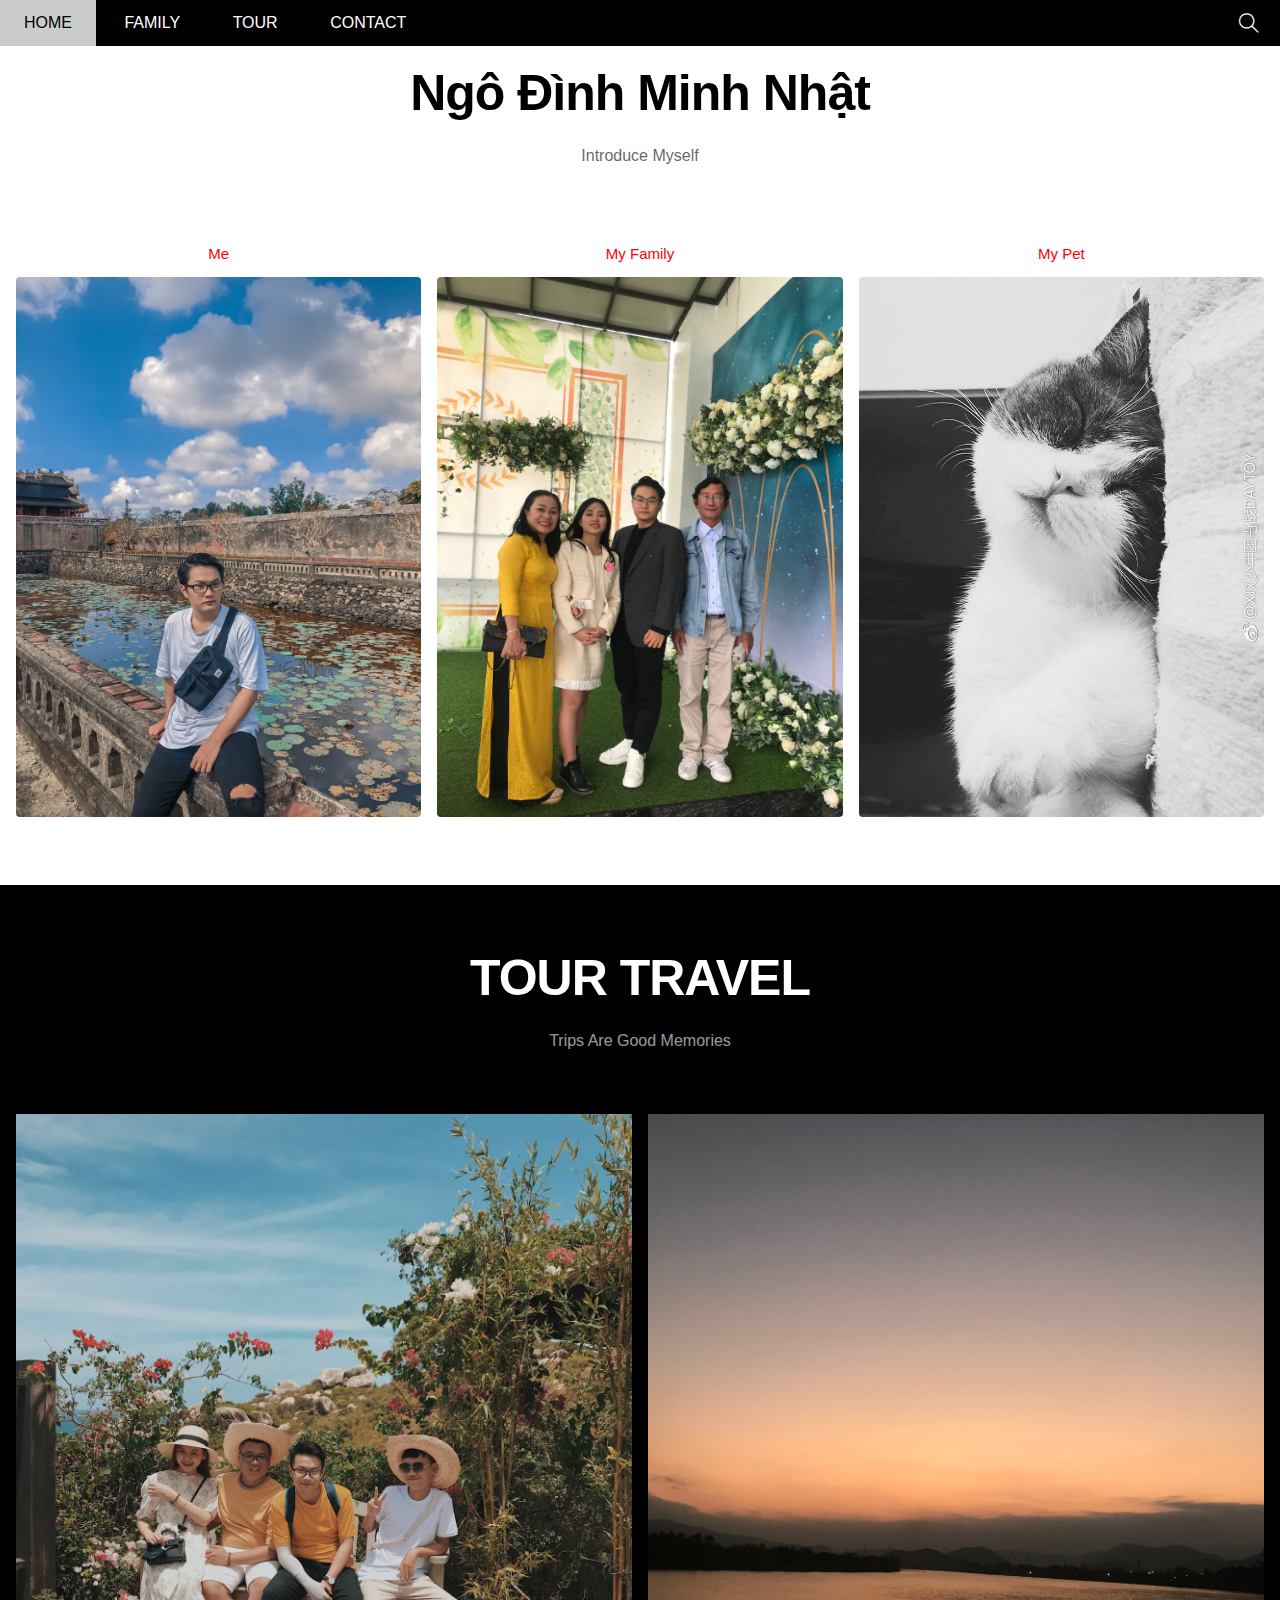
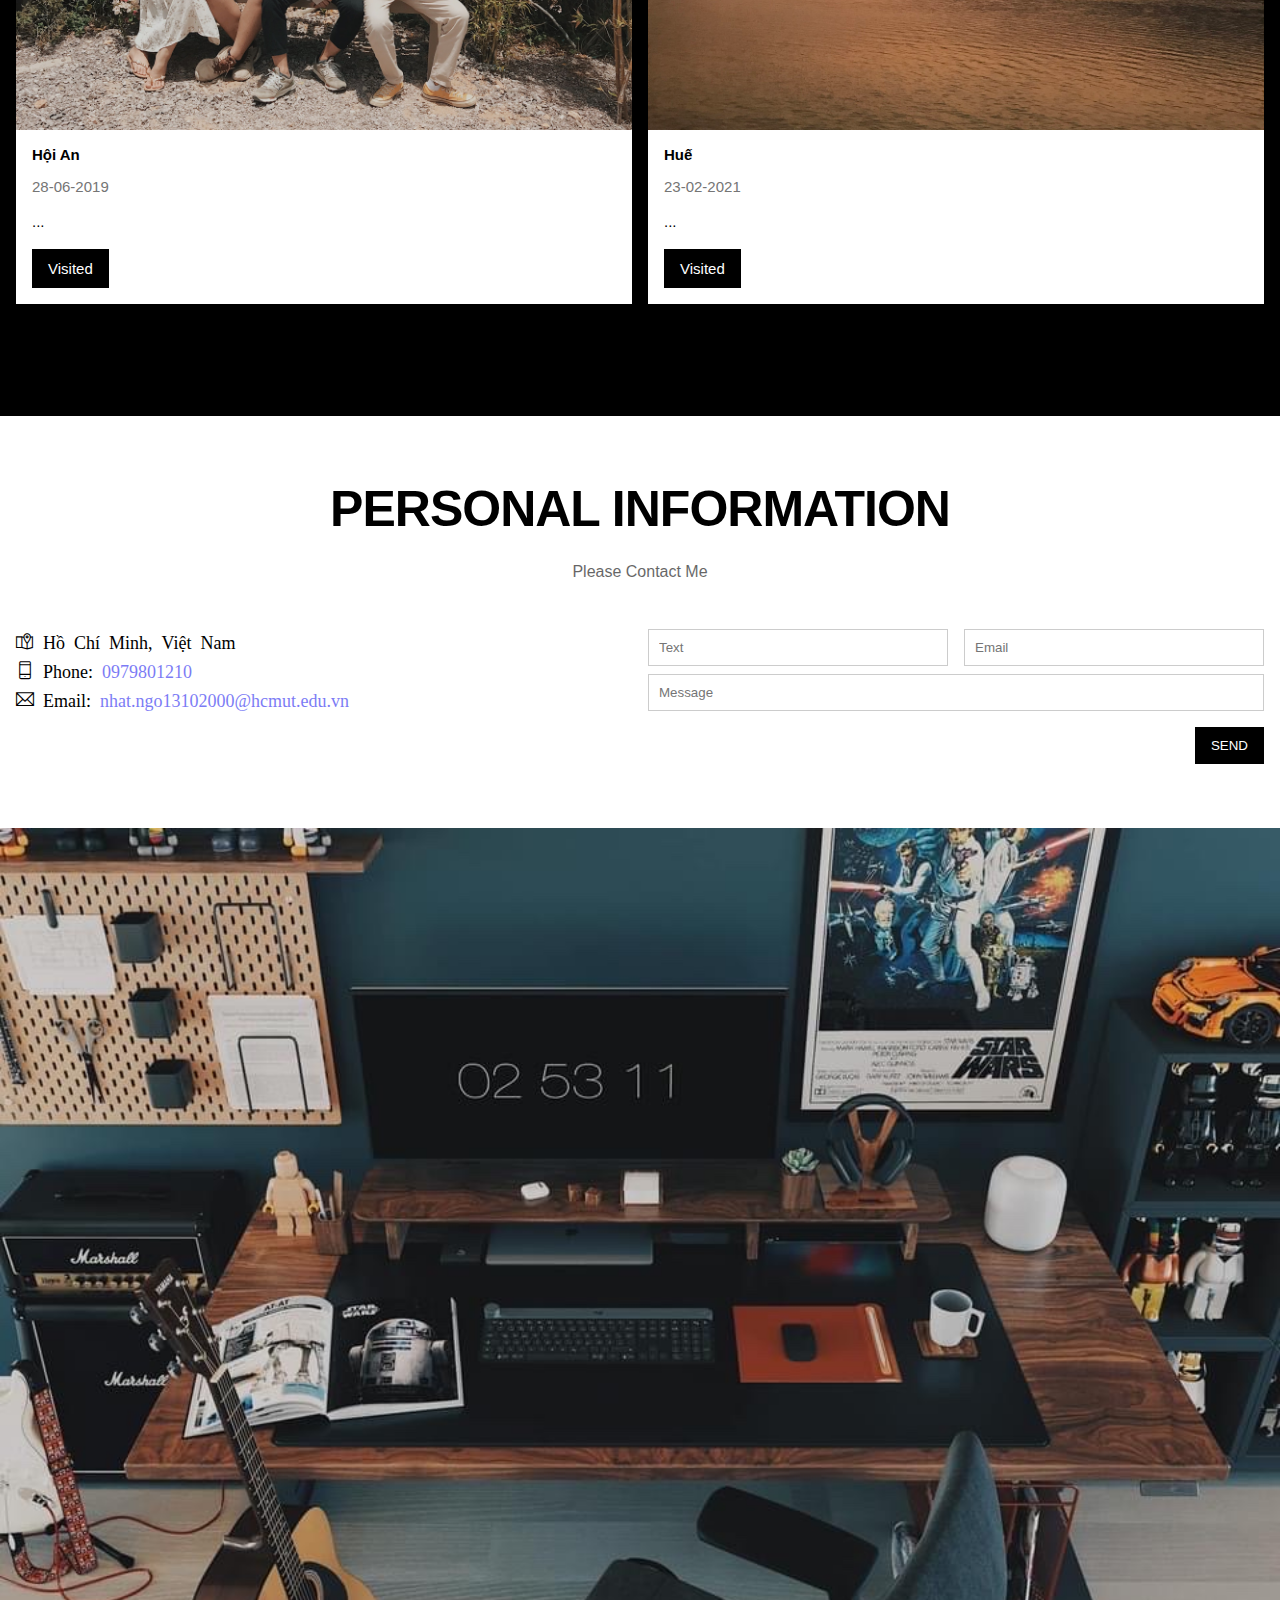
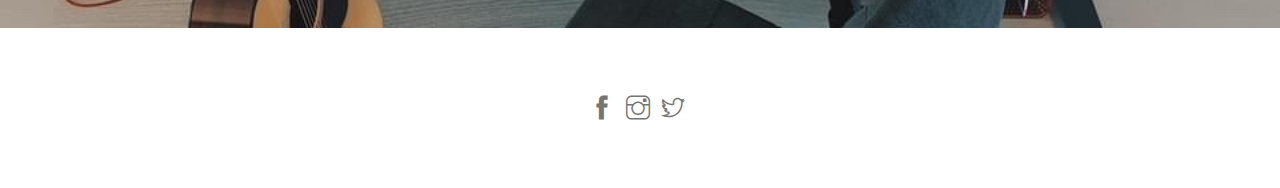
<file: webband/index.html>
<!DOCTYPE html>
<html lang="en">

<head>
    <meta charset="UTF-8">
    <meta http-equiv="X-UA-Compatible" content="IE=edge">
    <meta name="viewport" content="width=device-width, initial-scale=1.0">
    <title>Minh Nhật _1813363</title>
    <link rel="stylesheet" href="./assets/css/style.css">
    <link rel="stylesheet" href="./assets/css/responsive.css">
    <link rel="stylesheet" href="./assets/fonts/themify-icons/themify-icons.css">
</head>

<body>
    <div id="main">

        <div id="heard">
            <!-- Begin: Nav -->
            <ul id="nav">
                <li><a href="#">Home</a></li>
                <li><a href="#family">Family</a></li>
                <li><a href="#tour">Tour</a></li>
                <li><a href="#contact">Contact</a></li>

            </ul>
            <!-- End: Nav -->

            <!--Mobile search button -->
            <div id="mobile-menu" class="menu-mobi-button">
                <i class="menu-icon ti-menu"></i>
            </div>

            <!-- Search button -->
            <div class="search-button">
                <i class="search-icon ti-search"></i>
            </div>

        </div>

        <!-- <div id="slider">

            <div class="text-content">
                 <h2 class="text-heading">My Family</h2>
                <div class="text-decription">Phù Tộc</div> 
            </div>
        </div>  -->

        <div id="content">
            <!-- About -->
            <div id="family" class="content-section">
                <h2 class="section-heading">Ngô Đình Minh Nhật</h2>
                <p class="section-sub-heading">Introduce Myself</p>

                <div class="row real-love">
                    <div class="column column-third s-column-full magtop-32 text-center">
                        <p class="pictures-name">Me</p>
                        <img src="./assets/img/Me.jpg" alt="Heo" class="pic-img">
                    </div>
                    <div class="column column-third s-column-full magtop-32 text-center">
                        <p class="pictures-name">My Family</p>
                        <img src="./assets/img/F2-1.jpg" alt="Memory" class="pic-img">
                    </div>
                    <div class="column column-third s-column-full magtop-32 text-center">
                        <p class="pictures-name">My Pet</p>
                        <img src="./assets/img/Pet.jpg" alt="Baby" class="pic-img">
                    </div>
                </div>
            </div>

            <!-- Tour -->
            <div id="tour" class="tour-section">
                <div class="content-section">
                    <h2 class="section-heading text-white">TOUR TRAVEL</h2>
                    <p class="section-sub-heading text-white">Trips Are Good Memories</p>

                    <!-- Places -->
                    <div class="row places-list">
                        <div class="column column-secon s-column-full magtop-16">
                            <img src="./assets/img/HA.jpg" alt="" class="place-img">
                            <div class="place-body">
                                <h3 class="place-heading">Hội An</h2>
                                    <p class="place-time">28-06-2019</p>
                                    <p class="place-text">...</p>
                                    <a href="http://127.0.0.1:5500/webband/demo.html" class="btn s-full-width">Visited</a>
                            </div>
                        </div>
                        <!-- <div class="column column-secon s-column-full magtop-16">
                            <img src="./assets/img/QB.jpg" alt="" class="place-img">
                            <div class="place-body">
                                <h3 class="place-heading">Quảng Bình</h2>
                                <p class="place-time">23-12-2020</p>
                                <p class="place-text">...</p>
                                <a href="#" class="btn s-full-width">Visited</a>
                            </div>
                        </div> -->
                        <div class="column column-secon s-column-full magtop-16">
                            <img src="./assets/img/Hue.jpg" alt="" class="place-img">
                            <div class="place-body">
                                <h3 class="place-heading">Huế</h2>
                                    <p class="place-time">23-02-2021</p>
                                    <p class="place-text">...</p>
                                    <a href="http://127.0.0.1:5500/webband/demo2.html" class="btn s-full-width">Visited</a>
                            </div>
                        </div>
                    </div>
                </div>
            </div>

            <!-- Contact -->
            <div id="contact" class="content-section">
                <h2 class="section-heading">PERSONAL INFORMATION</h2>
                <p class="section-sub-heading">Please Contact Me</p>
                <div class="row contact-content">
                    <div class="column column-secon s-column-full contact-info">
                        <p><i class="ti-map-alt"> Hồ Chí Minh, Việt Nam</i></p>
                        <p><i class="ti-mobile"> Phone: <a href="tel: 0979801210">0979801210</a></i></p>
                        <p><i class="ti-email"> Email: <a href="mailto:nhat.ngo13102000@hcmut.edu.vn">nhat.ngo13102000@hcmut.edu.vn</a></i></p>

                    </div>
                    <div class="column column-secon s-column-full contact-form">
                        <form action="">
                            <div class="row">
                                <div class="column column-secon s-column-full">
                                    <input type="text" name="" placeholder="Text" required id="" class="form-control">
                                    <!-- required :phải điền vào ô -->
                                </div>
                                <div class="column column-secon s-column-full s-magtop-8">
                                    <input type="email" name="" placeholder="Email" required id="" class="form-control">
                                </div>
                            </div>
                            <div class="row magtop-8">
                                <div class="column column-full">
                                    <input type="text" name="" placeholder="Message" required id="" class="form-control">
                                </div>
                            </div>
                            <input class="btn pull-right magtop-16 s-full-width" type="submit" value="SEND">
                        </form>
                    </div>
                </div>

            </div>
            <div class="map-section">
                <img src="./assets/img/dream.jpg" alt="Map">
            </div>
        </div>

        <div id="footer">
            <div class="net-list">
                <a href="https://www.facebook.com/nhat.ngo.39501/"><i class="ti-facebook"></i></a>
                <a href="https://www.instagram.com/_minhnhat_2607_/"><i class="ti-instagram"></i></a>


                <a href="https://twitter.com/?lang=vi"><i class="ti-twitter"></i></a>

            </div>

        </div>
    </div>

    <script>
        var heard = document.getElementById('heard');
        var mobileMenu = document.getElementById('mobile-menu');
        var heardHeight = heard.clientHeight;

        // đóng/ mở menu
        mobileMenu.onclick = function() {
            // alert('Thong Bao')  Hiện thông báo khi kích vào 

            var isClosed = heard.clientHeight === heardHeight;
            if (isClosed) {
                heard.style.height = 'auto';
            } else {
                heard.style.height = null;
            }
        }

        // Tự Động đóng khi chọn trong menu
        var menuItems = document.querySelectorAll('#nav li a[href*="#"]');
        for (var i = 0; i < menuItems.length; i++) {
            var menuItem = menuItems[i];

            menuItem.onclick = function(event) {
                var isParentMenu = this.nextElementSibling && this.nextElementSibling.classList.contains('subnav');
                if (isParentMenu) {
                    event.preventDefault();
                } else {
                    heard.style.height = null;
                }
            }
        }
    </script>
</body>

</html>
</file>
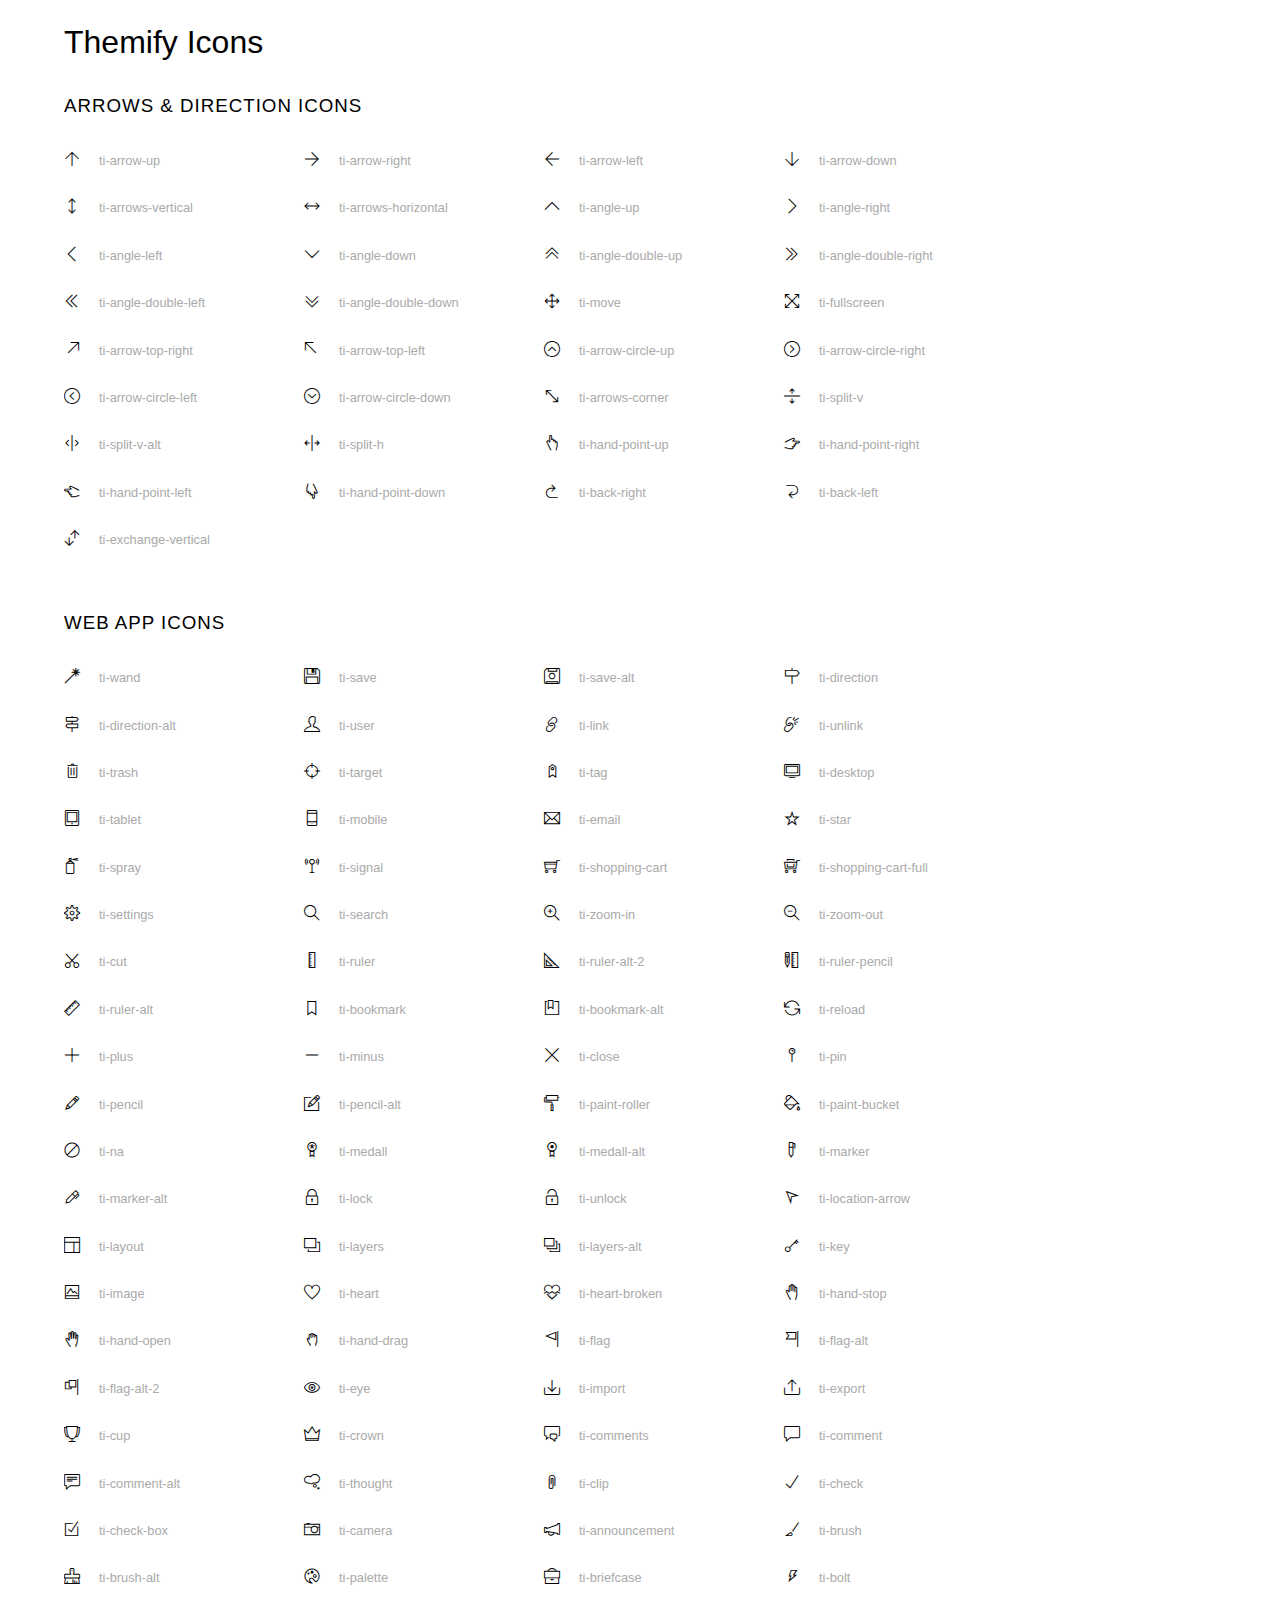
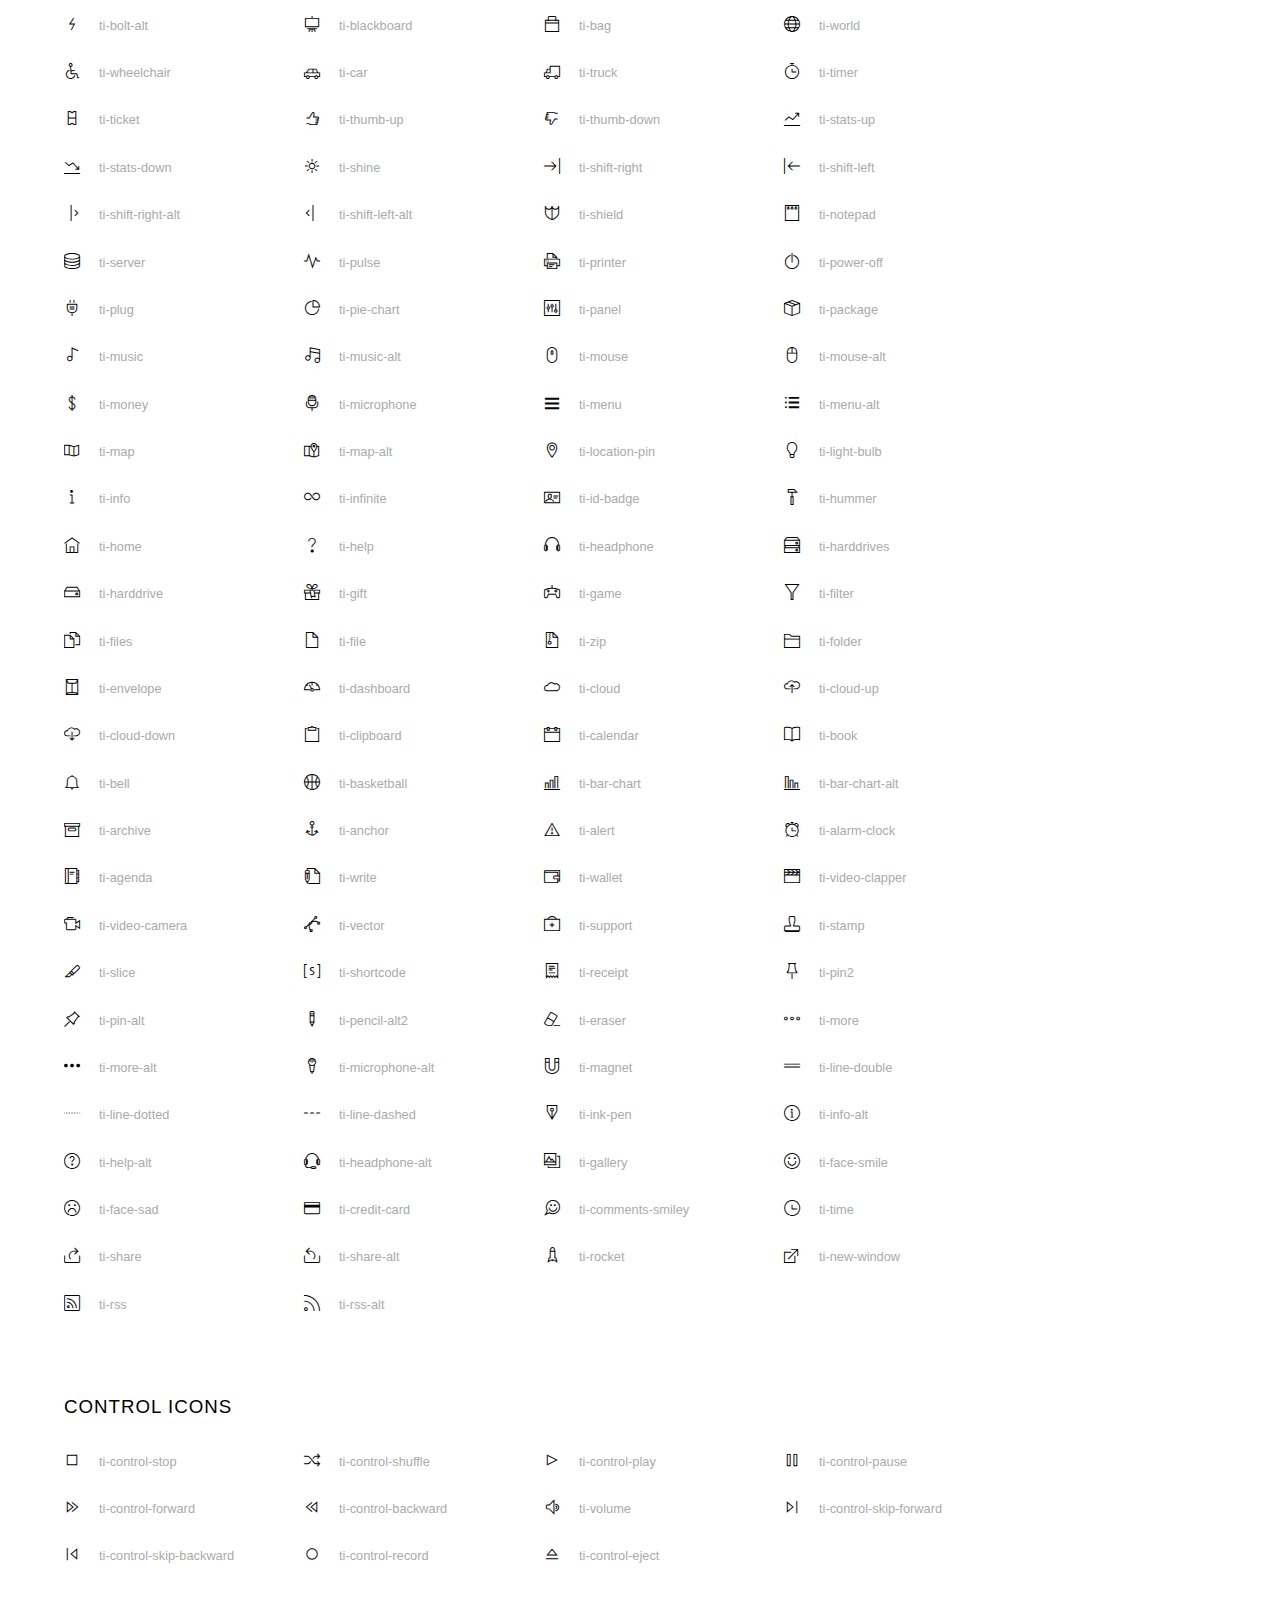
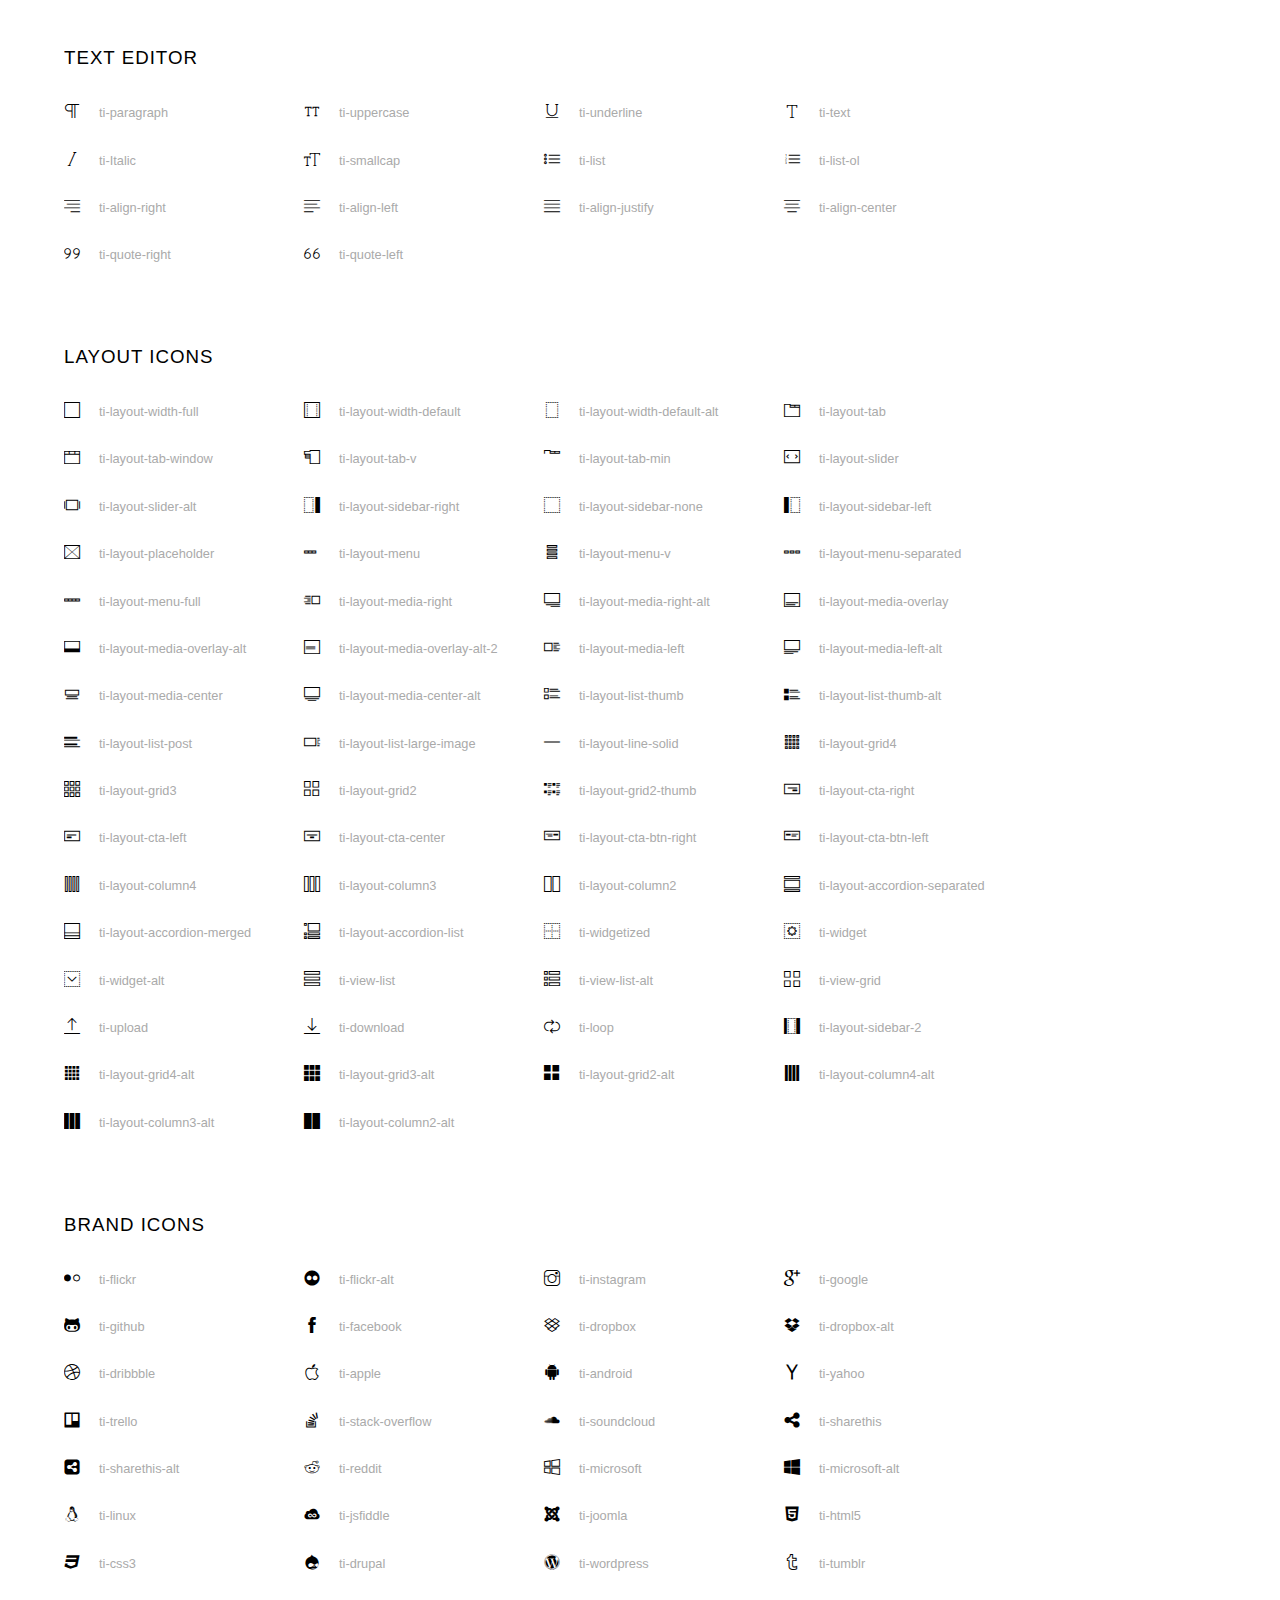
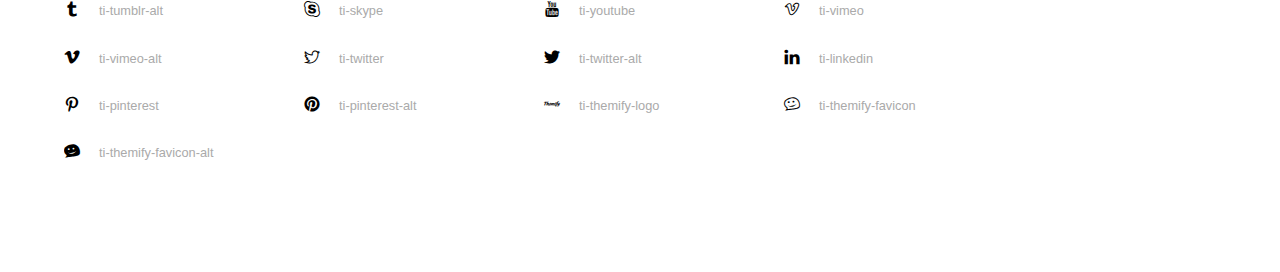
<file: webband/assets/fonts/themify-icons/index.html>
<!doctype html>
<html>
<head>
	<meta charset="utf-8">
	<title>Themify Icon Font</title>
	<meta name="viewport" content="width=device-width">
	<link rel="stylesheet" href="demo-files/demo.css">
	<link rel="stylesheet" href="themify-icons.css">
	<!--[if lt IE 8]><!-->
	<link rel="stylesheet" href="ie7/ie7.css">
	<!--<![endif]-->
</head>
<body>
	<h1>Themify Icons</h1>

	<div class="icon-section">

		<div class="icon-section">
			<h3>Arrows &amp; Direction Icons </h3>

			<div class="icon-container">
				<span class="ti-arrow-up"></span><span class="icon-name"> ti-arrow-up</span>
			</div>
			<div class="icon-container">
				<span class="ti-arrow-right"></span><span class="icon-name"> ti-arrow-right</span>
			</div>
			<div class="icon-container">
				<span class="ti-arrow-left"></span><span class="icon-name"> ti-arrow-left</span>
			</div>
			<div class="icon-container">
				<span class="ti-arrow-down"></span><span class="icon-name"> ti-arrow-down</span>
			</div>
			<div class="icon-container">
				<span class="ti-arrows-vertical"></span><span class="icon-name"> ti-arrows-vertical</span>
			</div>
			<div class="icon-container">
				<span class="ti-arrows-horizontal"></span><span class="icon-name"> ti-arrows-horizontal</span>
			</div>
			<div class="icon-container">
				<span class="ti-angle-up"></span><span class="icon-name"> ti-angle-up</span>
			</div>
			<div class="icon-container">
				<span class="ti-angle-right"></span><span class="icon-name"> ti-angle-right</span>
			</div>
			<div class="icon-container">
				<span class="ti-angle-left"></span><span class="icon-name"> ti-angle-left</span>
			</div>
			<div class="icon-container">
				<span class="ti-angle-down"></span><span class="icon-name"> ti-angle-down</span>
			</div>	
			<div class="icon-container">
				<span class="ti-angle-double-up"></span><span class="icon-name"> ti-angle-double-up</span>
			</div>
			<div class="icon-container">
				<span class="ti-angle-double-right"></span><span class="icon-name"> ti-angle-double-right</span>
			</div>
			<div class="icon-container">
				<span class="ti-angle-double-left"></span><span class="icon-name"> ti-angle-double-left</span>
			</div>
			<div class="icon-container">
				<span class="ti-angle-double-down"></span><span class="icon-name"> ti-angle-double-down</span>
			</div>					
			<div class="icon-container">
				<span class="ti-move"></span><span class="icon-name"> ti-move</span>
			</div>
			<div class="icon-container">
				<span class="ti-fullscreen"></span><span class="icon-name"> ti-fullscreen</span>
			</div>
			<div class="icon-container">
				<span class="ti-arrow-top-right"></span><span class="icon-name"> ti-arrow-top-right</span>
			</div>
			<div class="icon-container">
				<span class="ti-arrow-top-left"></span><span class="icon-name"> ti-arrow-top-left</span>
			</div>
			<div class="icon-container">
				<span class="ti-arrow-circle-up"></span><span class="icon-name"> ti-arrow-circle-up</span>
			</div>
			<div class="icon-container">
				<span class="ti-arrow-circle-right"></span><span class="icon-name"> ti-arrow-circle-right</span>
			</div>
			<div class="icon-container">
				<span class="ti-arrow-circle-left"></span><span class="icon-name"> ti-arrow-circle-left</span>
			</div>
			<div class="icon-container">
				<span class="ti-arrow-circle-down"></span><span class="icon-name"> ti-arrow-circle-down</span>
			</div>
			<div class="icon-container">
				<span class="ti-arrows-corner"></span><span class="icon-name"> ti-arrows-corner</span>
			</div>
			<div class="icon-container">
				<span class="ti-split-v"></span><span class="icon-name"> ti-split-v</span>
			</div>

			<div class="icon-container">
				<span class="ti-split-v-alt"></span><span class="icon-name"> ti-split-v-alt</span>
			</div>
			<div class="icon-container">
				<span class="ti-split-h"></span><span class="icon-name"> ti-split-h</span>
			</div>
			<div class="icon-container">
				<span class="ti-hand-point-up"></span><span class="icon-name"> ti-hand-point-up</span>
			</div>
			<div class="icon-container">
				<span class="ti-hand-point-right"></span><span class="icon-name"> ti-hand-point-right</span>
			</div>
			<div class="icon-container">
				<span class="ti-hand-point-left"></span><span class="icon-name"> ti-hand-point-left</span>
			</div>
			<div class="icon-container">
				<span class="ti-hand-point-down"></span><span class="icon-name"> ti-hand-point-down</span>
			</div>
			<div class="icon-container">
				<span class="ti-back-right"></span><span class="icon-name"> ti-back-right</span>
			</div>
			<div class="icon-container">
				<span class="ti-back-left"></span><span class="icon-name"> ti-back-left</span>
			</div>
			<div class="icon-container">
				<span class="ti-exchange-vertical"></span><span class="icon-name"> ti-exchange-vertical</span>
			</div>

		</div> <!-- Arrows Icons -->



		<h3>Web App Icons</h3>
		
		<div class="icon-section">

			<div class="icon-container">
				<span class="ti-wand"></span><span class="icon-name"> ti-wand</span>
			</div>
			<div class="icon-container">
				<span class="ti-save"></span><span class="icon-name"> ti-save</span>
			</div>
			<div class="icon-container">
				<span class="ti-save-alt"></span><span class="icon-name"> ti-save-alt</span>
			</div>

			<div class="icon-container">
				<span class="ti-direction"></span><span class="icon-name"> ti-direction</span>
			</div>
			<div class="icon-container">
				<span class="ti-direction-alt"></span><span class="icon-name"> ti-direction-alt</span>
			</div>
			<div class="icon-container">
				<span class="ti-user"></span><span class="icon-name"> ti-user</span>
			</div>
			<div class="icon-container">
				<span class="ti-link"></span><span class="icon-name"> ti-link</span>
			</div>
			<div class="icon-container">
				<span class="ti-unlink"></span><span class="icon-name"> ti-unlink</span>
			</div>
			<div class="icon-container">
				<span class="ti-trash"></span><span class="icon-name"> ti-trash</span>
			</div>
			<div class="icon-container">
				<span class="ti-target"></span><span class="icon-name"> ti-target</span>
			</div>
			<div class="icon-container">
				<span class="ti-tag"></span><span class="icon-name"> ti-tag</span>
			</div>
			<div class="icon-container">
				<span class="ti-desktop"></span><span class="icon-name"> ti-desktop</span>
			</div>
			<div class="icon-container">
				<span class="ti-tablet"></span><span class="icon-name"> ti-tablet</span>
			</div>
			<div class="icon-container">
				<span class="ti-mobile"></span><span class="icon-name"> ti-mobile</span>
			</div>
			<div class="icon-container">
				<span class="ti-email"></span><span class="icon-name"> ti-email</span>
			</div>	
			<div class="icon-container">
				<span class="ti-star"></span><span class="icon-name"> ti-star</span>
			</div>
			<div class="icon-container">
				<span class="ti-spray"></span><span class="icon-name"> ti-spray</span>
			</div>
			<div class="icon-container">
				<span class="ti-signal"></span><span class="icon-name"> ti-signal</span>
			</div>
			<div class="icon-container">
				<span class="ti-shopping-cart"></span><span class="icon-name"> ti-shopping-cart</span>
			</div>
			<div class="icon-container">
				<span class="ti-shopping-cart-full"></span><span class="icon-name"> ti-shopping-cart-full</span>
			</div>
			<div class="icon-container">
				<span class="ti-settings"></span><span class="icon-name"> ti-settings</span>
			</div>
			<div class="icon-container">
				<span class="ti-search"></span><span class="icon-name"> ti-search</span>
			</div>
			<div class="icon-container">
				<span class="ti-zoom-in"></span><span class="icon-name"> ti-zoom-in</span>
			</div>
			<div class="icon-container">
				<span class="ti-zoom-out"></span><span class="icon-name"> ti-zoom-out</span>
			</div>
			<div class="icon-container">
				<span class="ti-cut"></span><span class="icon-name"> ti-cut</span>
			</div>
			<div class="icon-container">
				<span class="ti-ruler"></span><span class="icon-name"> ti-ruler</span>
			</div>
			<div class="icon-container">
				<span class="ti-ruler-alt-2"></span><span class="icon-name"> ti-ruler-alt-2</span>
			</div>			
			<div class="icon-container">
				<span class="ti-ruler-pencil"></span><span class="icon-name"> ti-ruler-pencil</span>
			</div>
			<div class="icon-container">
				<span class="ti-ruler-alt"></span><span class="icon-name"> ti-ruler-alt</span>
			</div>
			<div class="icon-container">
				<span class="ti-bookmark"></span><span class="icon-name"> ti-bookmark</span>
			</div>
			<div class="icon-container">
				<span class="ti-bookmark-alt"></span><span class="icon-name"> ti-bookmark-alt</span>
			</div>
			<div class="icon-container">
				<span class="ti-reload"></span><span class="icon-name"> ti-reload</span>
			</div>
			<div class="icon-container">
				<span class="ti-plus"></span><span class="icon-name"> ti-plus</span>
			</div>
			<div class="icon-container">
				<span class="ti-minus"></span><span class="icon-name"> ti-minus</span>
			</div>
			<div class="icon-container">
				<span class="ti-close"></span><span class="icon-name"> ti-close</span>
			</div>			
			<div class="icon-container">
				<span class="ti-pin"></span><span class="icon-name"> ti-pin</span>
			</div>
			<div class="icon-container">
				<span class="ti-pencil"></span><span class="icon-name"> ti-pencil</span>
			</div>
					
		  	<div class="icon-container">
				<span class="ti-pencil-alt"></span><span class="icon-name"> ti-pencil-alt</span>
			</div>
			<div class="icon-container">
				<span class="ti-paint-roller"></span><span class="icon-name"> ti-paint-roller</span>
			</div>
			<div class="icon-container">
				<span class="ti-paint-bucket"></span><span class="icon-name"> ti-paint-bucket</span>
			</div>
			<div class="icon-container">
				<span class="ti-na"></span><span class="icon-name"> ti-na</span>
			</div>
			<div class="icon-container">
				<span class="ti-medall"></span><span class="icon-name"> ti-medall</span>
			</div>
			<div class="icon-container">
				<span class="ti-medall-alt"></span><span class="icon-name"> ti-medall-alt</span>
			</div>
			<div class="icon-container">
				<span class="ti-marker"></span><span class="icon-name"> ti-marker</span>
			</div>
			<div class="icon-container">
				<span class="ti-marker-alt"></span><span class="icon-name"> ti-marker-alt</span>
			</div>

			<div class="icon-container">
				<span class="ti-lock"></span><span class="icon-name"> ti-lock</span>
			</div>
			<div class="icon-container">
				<span class="ti-unlock"></span><span class="icon-name"> ti-unlock</span>
			</div>
			<div class="icon-container">
				<span class="ti-location-arrow"></span><span class="icon-name"> ti-location-arrow</span>
			</div>
			<div class="icon-container">
				<span class="ti-layout"></span><span class="icon-name"> ti-layout</span>
			</div>
			<div class="icon-container">
				<span class="ti-layers"></span><span class="icon-name"> ti-layers</span>
			</div>
			<div class="icon-container">
				<span class="ti-layers-alt"></span><span class="icon-name"> ti-layers-alt</span>
			</div>
			<div class="icon-container">
				<span class="ti-key"></span><span class="icon-name"> ti-key</span>
			</div>
			<div class="icon-container">
				<span class="ti-image"></span><span class="icon-name"> ti-image</span>
			</div>
			<div class="icon-container">
				<span class="ti-heart"></span><span class="icon-name"> ti-heart</span>
			</div>
			<div class="icon-container">
				<span class="ti-heart-broken"></span><span class="icon-name"> ti-heart-broken</span>
			</div>
			<div class="icon-container">
				<span class="ti-hand-stop"></span><span class="icon-name"> ti-hand-stop</span>
			</div>
			<div class="icon-container">
				<span class="ti-hand-open"></span><span class="icon-name"> ti-hand-open</span>
			</div>
			<div class="icon-container">
				<span class="ti-hand-drag"></span><span class="icon-name"> ti-hand-drag</span>
			</div>
			<div class="icon-container">
				<span class="ti-flag"></span><span class="icon-name"> ti-flag</span>
			</div>
			<div class="icon-container">
				<span class="ti-flag-alt"></span><span class="icon-name"> ti-flag-alt</span>
			</div>
			<div class="icon-container">
				<span class="ti-flag-alt-2"></span><span class="icon-name"> ti-flag-alt-2</span>
			</div>
			<div class="icon-container">
				<span class="ti-eye"></span><span class="icon-name"> ti-eye</span>
			</div>
			<div class="icon-container">
				<span class="ti-import"></span><span class="icon-name"> ti-import</span>
			</div>			
			<div class="icon-container">
				<span class="ti-export"></span><span class="icon-name"> ti-export</span>
			</div>
			<div class="icon-container">
				<span class="ti-cup"></span><span class="icon-name"> ti-cup</span>
			</div>
			<div class="icon-container">
				<span class="ti-crown"></span><span class="icon-name"> ti-crown</span>
			</div>
			<div class="icon-container">
				<span class="ti-comments"></span><span class="icon-name"> ti-comments</span>
			</div>
			<div class="icon-container">
				<span class="ti-comment"></span><span class="icon-name"> ti-comment</span>
			</div>
			<div class="icon-container">
				<span class="ti-comment-alt"></span><span class="icon-name"> ti-comment-alt</span>
			</div>
			<div class="icon-container">
				<span class="ti-thought"></span><span class="icon-name"> ti-thought</span>
			</div>			
			<div class="icon-container">
				<span class="ti-clip"></span><span class="icon-name"> ti-clip</span>
			</div>

			<div class="icon-container">
				<span class="ti-check"></span><span class="icon-name"> ti-check</span>
			</div>
			<div class="icon-container">
				<span class="ti-check-box"></span><span class="icon-name"> ti-check-box</span>
			</div>
			<div class="icon-container">
				<span class="ti-camera"></span><span class="icon-name"> ti-camera</span>
			</div>
			<div class="icon-container">
				<span class="ti-announcement"></span><span class="icon-name"> ti-announcement</span>
			</div>
			<div class="icon-container">
				<span class="ti-brush"></span><span class="icon-name"> ti-brush</span>
			</div>
			<div class="icon-container">
				<span class="ti-brush-alt"></span><span class="icon-name"> ti-brush-alt</span>
			</div>
			<div class="icon-container">
				<span class="ti-palette"></span><span class="icon-name"> ti-palette</span>
			</div>			
			<div class="icon-container">
				<span class="ti-briefcase"></span><span class="icon-name"> ti-briefcase</span>
			</div>
			<div class="icon-container">
				<span class="ti-bolt"></span><span class="icon-name"> ti-bolt</span>
			</div>
			<div class="icon-container">
				<span class="ti-bolt-alt"></span><span class="icon-name"> ti-bolt-alt</span>
			</div>
			<div class="icon-container">
				<span class="ti-blackboard"></span><span class="icon-name"> ti-blackboard</span>
			</div>
			<div class="icon-container">
				<span class="ti-bag"></span><span class="icon-name"> ti-bag</span>
			</div>
			<div class="icon-container">
				<span class="ti-world"></span><span class="icon-name"> ti-world</span>
			</div>
			<div class="icon-container">
				<span class="ti-wheelchair"></span><span class="icon-name"> ti-wheelchair</span>
			</div>
			<div class="icon-container">
				<span class="ti-car"></span><span class="icon-name"> ti-car</span>
			</div>
			<div class="icon-container">
				<span class="ti-truck"></span><span class="icon-name"> ti-truck</span>
			</div>
			<div class="icon-container">
				<span class="ti-timer"></span><span class="icon-name"> ti-timer</span>
			</div>
			<div class="icon-container">
				<span class="ti-ticket"></span><span class="icon-name"> ti-ticket</span>
			</div>
			<div class="icon-container">
				<span class="ti-thumb-up"></span><span class="icon-name"> ti-thumb-up</span>
			</div>
			<div class="icon-container">
				<span class="ti-thumb-down"></span><span class="icon-name"> ti-thumb-down</span>
			</div>

			<div class="icon-container">
				<span class="ti-stats-up"></span><span class="icon-name"> ti-stats-up</span>
			</div>
			<div class="icon-container">
				<span class="ti-stats-down"></span><span class="icon-name"> ti-stats-down</span>
			</div>
			<div class="icon-container">
				<span class="ti-shine"></span><span class="icon-name"> ti-shine</span>
			</div>
			<div class="icon-container">
				<span class="ti-shift-right"></span><span class="icon-name"> ti-shift-right</span>
			</div>
			<div class="icon-container">
				<span class="ti-shift-left"></span><span class="icon-name"> ti-shift-left</span>
			</div>

			<div class="icon-container">
				<span class="ti-shift-right-alt"></span><span class="icon-name"> ti-shift-right-alt</span>
			</div>
			<div class="icon-container">
				<span class="ti-shift-left-alt"></span><span class="icon-name"> ti-shift-left-alt</span>
			</div>
			<div class="icon-container">
				<span class="ti-shield"></span><span class="icon-name"> ti-shield</span>
			</div>
			<div class="icon-container">
				<span class="ti-notepad"></span><span class="icon-name"> ti-notepad</span>
			</div>
			<div class="icon-container">
				<span class="ti-server"></span><span class="icon-name"> ti-server</span>
			</div>

			<div class="icon-container">
				<span class="ti-pulse"></span><span class="icon-name"> ti-pulse</span>
			</div>
			<div class="icon-container">
				<span class="ti-printer"></span><span class="icon-name"> ti-printer</span>
			</div>
			<div class="icon-container">
				<span class="ti-power-off"></span><span class="icon-name"> ti-power-off</span>
			</div>
			<div class="icon-container">
				<span class="ti-plug"></span><span class="icon-name"> ti-plug</span>
			</div>
			<div class="icon-container">
				<span class="ti-pie-chart"></span><span class="icon-name"> ti-pie-chart</span>
			</div>

			<div class="icon-container">
				<span class="ti-panel"></span><span class="icon-name"> ti-panel</span>
			</div>
			<div class="icon-container">
				<span class="ti-package"></span><span class="icon-name"> ti-package</span>
			</div>
			<div class="icon-container">
				<span class="ti-music"></span><span class="icon-name"> ti-music</span>
			</div>
			<div class="icon-container">
				<span class="ti-music-alt"></span><span class="icon-name"> ti-music-alt</span>
			</div>
			<div class="icon-container">
				<span class="ti-mouse"></span><span class="icon-name"> ti-mouse</span>
			</div>
			<div class="icon-container">
				<span class="ti-mouse-alt"></span><span class="icon-name"> ti-mouse-alt</span>
			</div>
			<div class="icon-container">
				<span class="ti-money"></span><span class="icon-name"> ti-money</span>
			</div>
			<div class="icon-container">
				<span class="ti-microphone"></span><span class="icon-name"> ti-microphone</span>
			</div>
			<div class="icon-container">
				<span class="ti-menu"></span><span class="icon-name"> ti-menu</span>
			</div>
			<div class="icon-container">
				<span class="ti-menu-alt"></span><span class="icon-name"> ti-menu-alt</span>
			</div>
			<div class="icon-container">
				<span class="ti-map"></span><span class="icon-name"> ti-map</span>
			</div>
			<div class="icon-container">
				<span class="ti-map-alt"></span><span class="icon-name"> ti-map-alt</span>
			</div>

			<div class="icon-container">
				<span class="ti-location-pin"></span><span class="icon-name"> ti-location-pin</span>
			</div>

			<div class="icon-container">
				<span class="ti-light-bulb"></span><span class="icon-name"> ti-light-bulb</span>
			</div>
			<div class="icon-container">
				<span class="ti-info"></span><span class="icon-name"> ti-info</span>
			</div>
			<div class="icon-container">
				<span class="ti-infinite"></span><span class="icon-name"> ti-infinite</span>
			</div>
			<div class="icon-container">
				<span class="ti-id-badge"></span><span class="icon-name"> ti-id-badge</span>
			</div>
			<div class="icon-container">
				<span class="ti-hummer"></span><span class="icon-name"> ti-hummer</span>
			</div>
			<div class="icon-container">
				<span class="ti-home"></span><span class="icon-name"> ti-home</span>
			</div>
			<div class="icon-container">
				<span class="ti-help"></span><span class="icon-name"> ti-help</span>
			</div>
			<div class="icon-container">
				<span class="ti-headphone"></span><span class="icon-name"> ti-headphone</span>
			</div>
			<div class="icon-container">
				<span class="ti-harddrives"></span><span class="icon-name"> ti-harddrives</span>
			</div>
			<div class="icon-container">
				<span class="ti-harddrive"></span><span class="icon-name"> ti-harddrive</span>
			</div>
			<div class="icon-container">
				<span class="ti-gift"></span><span class="icon-name"> ti-gift</span>
			</div>
			<div class="icon-container">
				<span class="ti-game"></span><span class="icon-name"> ti-game</span>
			</div>
			<div class="icon-container">
				<span class="ti-filter"></span><span class="icon-name"> ti-filter</span>
			</div>
			<div class="icon-container">
				<span class="ti-files"></span><span class="icon-name"> ti-files</span>
			</div>
			<div class="icon-container">
				<span class="ti-file"></span><span class="icon-name"> ti-file</span>
			</div>
			<div class="icon-container">
				<span class="ti-zip"></span><span class="icon-name"> ti-zip</span>
			</div>
			<div class="icon-container">
				<span class="ti-folder"></span><span class="icon-name"> ti-folder</span>
			</div>			
			<div class="icon-container">
				<span class="ti-envelope"></span><span class="icon-name"> ti-envelope</span>
			</div>


			<div class="icon-container">
				<span class="ti-dashboard"></span><span class="icon-name"> ti-dashboard</span>
			</div>
			<div class="icon-container">
				<span class="ti-cloud"></span><span class="icon-name"> ti-cloud</span>
			</div>
			<div class="icon-container">
				<span class="ti-cloud-up"></span><span class="icon-name"> ti-cloud-up</span>
			</div>
			<div class="icon-container">
				<span class="ti-cloud-down"></span><span class="icon-name"> ti-cloud-down</span>
			</div>
			<div class="icon-container">
				<span class="ti-clipboard"></span><span class="icon-name"> ti-clipboard</span>
			</div>
			<div class="icon-container">
				<span class="ti-calendar"></span><span class="icon-name"> ti-calendar</span>
			</div>
			<div class="icon-container">
				<span class="ti-book"></span><span class="icon-name"> ti-book</span>
			</div>
			<div class="icon-container">
				<span class="ti-bell"></span><span class="icon-name"> ti-bell</span>
			</div>
			<div class="icon-container">
				<span class="ti-basketball"></span><span class="icon-name"> ti-basketball</span>
			</div>
			<div class="icon-container">
				<span class="ti-bar-chart"></span><span class="icon-name"> ti-bar-chart</span>
			</div>
			<div class="icon-container">
				<span class="ti-bar-chart-alt"></span><span class="icon-name"> ti-bar-chart-alt</span>
			</div>


			<div class="icon-container">
				<span class="ti-archive"></span><span class="icon-name"> ti-archive</span>
			</div>
			<div class="icon-container">
				<span class="ti-anchor"></span><span class="icon-name"> ti-anchor</span>
			</div>

			<div class="icon-container">
				<span class="ti-alert"></span><span class="icon-name"> ti-alert</span>
			</div>
			<div class="icon-container">
				<span class="ti-alarm-clock"></span><span class="icon-name"> ti-alarm-clock</span>
			</div>
			<div class="icon-container">
				<span class="ti-agenda"></span><span class="icon-name"> ti-agenda</span>
			</div>
			<div class="icon-container">
				<span class="ti-write"></span><span class="icon-name"> ti-write</span>
			</div>

			<div class="icon-container">
				<span class="ti-wallet"></span><span class="icon-name"> ti-wallet</span>
			</div>
			<div class="icon-container">
				<span class="ti-video-clapper"></span><span class="icon-name"> ti-video-clapper</span>
			</div>
			<div class="icon-container">
				<span class="ti-video-camera"></span><span class="icon-name"> ti-video-camera</span>
			</div>
			<div class="icon-container">
				<span class="ti-vector"></span><span class="icon-name"> ti-vector</span>
			</div>

			<div class="icon-container">
				<span class="ti-support"></span><span class="icon-name"> ti-support</span>
			</div>
			<div class="icon-container">
				<span class="ti-stamp"></span><span class="icon-name"> ti-stamp</span>
			</div>
			<div class="icon-container">
				<span class="ti-slice"></span><span class="icon-name"> ti-slice</span>
			</div>
			<div class="icon-container">
				<span class="ti-shortcode"></span><span class="icon-name"> ti-shortcode</span>
			</div>
			<div class="icon-container">
				<span class="ti-receipt"></span><span class="icon-name"> ti-receipt</span>
			</div>
			<div class="icon-container">
				<span class="ti-pin2"></span><span class="icon-name"> ti-pin2</span>
			</div>
			<div class="icon-container">
				<span class="ti-pin-alt"></span><span class="icon-name"> ti-pin-alt</span>
			</div>
			<div class="icon-container">
				<span class="ti-pencil-alt2"></span><span class="icon-name"> ti-pencil-alt2</span>
			</div>
			<div class="icon-container">
				<span class="ti-eraser"></span><span class="icon-name"> ti-eraser</span>
			</div>			
			<div class="icon-container">
				<span class="ti-more"></span><span class="icon-name"> ti-more</span>
			</div>
			<div class="icon-container">
				<span class="ti-more-alt"></span><span class="icon-name"> ti-more-alt</span>
			</div>
			<div class="icon-container">
				<span class="ti-microphone-alt"></span><span class="icon-name"> ti-microphone-alt</span>
			</div>
			<div class="icon-container">
				<span class="ti-magnet"></span><span class="icon-name"> ti-magnet</span>
			</div>
			<div class="icon-container">
				<span class="ti-line-double"></span><span class="icon-name"> ti-line-double</span>
			</div>
			<div class="icon-container">
				<span class="ti-line-dotted"></span><span class="icon-name"> ti-line-dotted</span>
			</div>
			<div class="icon-container">
				<span class="ti-line-dashed"></span><span class="icon-name"> ti-line-dashed</span>
			</div>

			<div class="icon-container">
				<span class="ti-ink-pen"></span><span class="icon-name"> ti-ink-pen</span>
			</div>
			<div class="icon-container">
				<span class="ti-info-alt"></span><span class="icon-name"> ti-info-alt</span>
			</div>
			<div class="icon-container">
				<span class="ti-help-alt"></span><span class="icon-name"> ti-help-alt</span>
			</div>
			<div class="icon-container">
				<span class="ti-headphone-alt"></span><span class="icon-name"> ti-headphone-alt</span>
			</div>

			<div class="icon-container">
				<span class="ti-gallery"></span><span class="icon-name"> ti-gallery</span>
			</div>
			<div class="icon-container">
				<span class="ti-face-smile"></span><span class="icon-name"> ti-face-smile</span>
			</div>
			<div class="icon-container">
				<span class="ti-face-sad"></span><span class="icon-name"> ti-face-sad</span>
			</div>
			<div class="icon-container">
				<span class="ti-credit-card"></span><span class="icon-name"> ti-credit-card</span>
			</div>
			<div class="icon-container">
				<span class="ti-comments-smiley"></span><span class="icon-name"> ti-comments-smiley</span>
			</div>
			<div class="icon-container">
				<span class="ti-time"></span><span class="icon-name"> ti-time</span>
			</div>
			<div class="icon-container">
				<span class="ti-share"></span><span class="icon-name"> ti-share</span>
			</div>
			<div class="icon-container">
				<span class="ti-share-alt"></span><span class="icon-name"> ti-share-alt</span>
			</div>
			<div class="icon-container">
				<span class="ti-rocket"></span><span class="icon-name"> ti-rocket</span>
			</div>

			<div class="icon-container">
				<span class="ti-new-window"></span><span class="icon-name"> ti-new-window</span>
			</div>

			<div class="icon-container">
				<span class="ti-rss"></span><span class="icon-name"> ti-rss</span>
			</div>

			<div class="icon-container">
				<span class="ti-rss-alt"></span><span class="icon-name"> ti-rss-alt</span>
			</div>
			
		</div><!-- Web App Icons -->


		<div class="icon-section">
			<h3>Control Icons</h3>
			<div class="icon-container">
				<span class="ti-control-stop"></span><span class="icon-name"> ti-control-stop</span>
			</div>
			<div class="icon-container">
				<span class="ti-control-shuffle"></span><span class="icon-name"> ti-control-shuffle</span>
			</div>
			<div class="icon-container">
				<span class="ti-control-play"></span><span class="icon-name"> ti-control-play</span>
			</div>
			<div class="icon-container">
				<span class="ti-control-pause"></span><span class="icon-name"> ti-control-pause</span>
			</div>
			<div class="icon-container">
				<span class="ti-control-forward"></span><span class="icon-name"> ti-control-forward</span>
			</div>
			<div class="icon-container">
				<span class="ti-control-backward"></span><span class="icon-name"> ti-control-backward</span>
			</div>	
			<div class="icon-container">
				<span class="ti-volume"></span><span class="icon-name"> ti-volume</span>
			</div>
			<div class="icon-container">
				<span class="ti-control-skip-forward"></span><span class="icon-name"> ti-control-skip-forward</span>
			</div>
			<div class="icon-container">
				<span class="ti-control-skip-backward"></span><span class="icon-name"> ti-control-skip-backward</span>
			</div>
			<div class="icon-container">
				<span class="ti-control-record"></span><span class="icon-name"> ti-control-record</span>
			</div>
			<div class="icon-container">
				<span class="ti-control-eject"></span><span class="icon-name"> ti-control-eject</span>
			</div>			
		</div> <!-- Control Icons -->


		<div class="icon-section">
			<h3>Text Editor</h3>

			<div class="icon-container">
				<span class="ti-paragraph"></span><span class="icon-name"> ti-paragraph</span>
			</div>
			<div class="icon-container">
				<span class="ti-uppercase"></span><span class="icon-name"> ti-uppercase</span>
			</div>

			<div class="icon-container">
				<span class="ti-underline"></span><span class="icon-name"> ti-underline</span>
			</div>
			<div class="icon-container">
				<span class="ti-text"></span><span class="icon-name"> ti-text</span>
			</div>
			<div class="icon-container">
				<span class="ti-Italic"></span><span class="icon-name"> ti-Italic</span>
			</div>
			<div class="icon-container">
				<span class="ti-smallcap"></span><span class="icon-name"> ti-smallcap</span>
			</div>
			<div class="icon-container">
				<span class="ti-list"></span><span class="icon-name"> ti-list</span>
			</div>
			<div class="icon-container">
				<span class="ti-list-ol"></span><span class="icon-name"> ti-list-ol</span>
			</div>
			<div class="icon-container">
				<span class="ti-align-right"></span><span class="icon-name"> ti-align-right</span>
			</div>
			<div class="icon-container">
				<span class="ti-align-left"></span><span class="icon-name"> ti-align-left</span>
			</div>
			<div class="icon-container">
				<span class="ti-align-justify"></span><span class="icon-name"> ti-align-justify</span>
			</div>
			<div class="icon-container">
				<span class="ti-align-center"></span><span class="icon-name"> ti-align-center</span>
			</div>
			<div class="icon-container">
				<span class="ti-quote-right"></span><span class="icon-name"> ti-quote-right</span>
			</div>
			<div class="icon-container">
				<span class="ti-quote-left"></span><span class="icon-name"> ti-quote-left</span>
			</div>

		</div> <!-- Text Editor -->



		<div class="icon-section">
			<h3>Layout Icons</h3>
			<div class="icon-container">
				<span class="ti-layout-width-full"></span><span class="icon-name"> ti-layout-width-full</span>
			</div>
			<div class="icon-container">
				<span class="ti-layout-width-default"></span><span class="icon-name"> ti-layout-width-default</span>
			</div>
			<div class="icon-container">
				<span class="ti-layout-width-default-alt"></span><span class="icon-name"> ti-layout-width-default-alt</span>
			</div>
			<div class="icon-container">
				<span class="ti-layout-tab"></span><span class="icon-name"> ti-layout-tab</span>
			</div>
			<div class="icon-container">
				<span class="ti-layout-tab-window"></span><span class="icon-name"> ti-layout-tab-window</span>
			</div>
			<div class="icon-container">
				<span class="ti-layout-tab-v"></span><span class="icon-name"> ti-layout-tab-v</span>
			</div>
			<div class="icon-container">
				<span class="ti-layout-tab-min"></span><span class="icon-name"> ti-layout-tab-min</span>
			</div>
			<div class="icon-container">
				<span class="ti-layout-slider"></span><span class="icon-name"> ti-layout-slider</span>
			</div>
			<div class="icon-container">
				<span class="ti-layout-slider-alt"></span><span class="icon-name"> ti-layout-slider-alt</span>
			</div>
			<div class="icon-container">
				<span class="ti-layout-sidebar-right"></span><span class="icon-name"> ti-layout-sidebar-right</span>
			</div>
			<div class="icon-container">
				<span class="ti-layout-sidebar-none"></span><span class="icon-name"> ti-layout-sidebar-none</span>
			</div>
			<div class="icon-container">
				<span class="ti-layout-sidebar-left"></span><span class="icon-name"> ti-layout-sidebar-left</span>
			</div>
			<div class="icon-container">
				<span class="ti-layout-placeholder"></span><span class="icon-name"> ti-layout-placeholder</span>
			</div>
			<div class="icon-container">
				<span class="ti-layout-menu"></span><span class="icon-name"> ti-layout-menu</span>
			</div>
			<div class="icon-container">
				<span class="ti-layout-menu-v"></span><span class="icon-name"> ti-layout-menu-v</span>
			</div>
			<div class="icon-container">
				<span class="ti-layout-menu-separated"></span><span class="icon-name"> ti-layout-menu-separated</span>
			</div>
			<div class="icon-container">
				<span class="ti-layout-menu-full"></span><span class="icon-name"> ti-layout-menu-full</span>
			</div>
			<div class="icon-container">
				<span class="ti-layout-media-right"></span><span class="icon-name"> ti-layout-media-right</span>
			</div>
			<div class="icon-container">
				<span class="ti-layout-media-right-alt"></span><span class="icon-name"> ti-layout-media-right-alt</span>
			</div>
			<div class="icon-container">
				<span class="ti-layout-media-overlay"></span><span class="icon-name"> ti-layout-media-overlay</span>
			</div>
			<div class="icon-container">
				<span class="ti-layout-media-overlay-alt"></span><span class="icon-name"> ti-layout-media-overlay-alt</span>
			</div>
			<div class="icon-container">
				<span class="ti-layout-media-overlay-alt-2"></span><span class="icon-name"> ti-layout-media-overlay-alt-2</span>
			</div>
			<div class="icon-container">
				<span class="ti-layout-media-left"></span><span class="icon-name"> ti-layout-media-left</span>
			</div>
			<div class="icon-container">
				<span class="ti-layout-media-left-alt"></span><span class="icon-name"> ti-layout-media-left-alt</span>
			</div>
			<div class="icon-container">
				<span class="ti-layout-media-center"></span><span class="icon-name"> ti-layout-media-center</span>
			</div>
			<div class="icon-container">
				<span class="ti-layout-media-center-alt"></span><span class="icon-name"> ti-layout-media-center-alt</span>
			</div>
			<div class="icon-container">
				<span class="ti-layout-list-thumb"></span><span class="icon-name"> ti-layout-list-thumb</span>
			</div>
			<div class="icon-container">
				<span class="ti-layout-list-thumb-alt"></span><span class="icon-name"> ti-layout-list-thumb-alt</span>
			</div>
			<div class="icon-container">
				<span class="ti-layout-list-post"></span><span class="icon-name"> ti-layout-list-post</span>
			</div>
			<div class="icon-container">
				<span class="ti-layout-list-large-image"></span><span class="icon-name"> ti-layout-list-large-image</span>
			</div>
			<div class="icon-container">
				<span class="ti-layout-line-solid"></span><span class="icon-name"> ti-layout-line-solid</span>
			</div>
			<div class="icon-container">
				<span class="ti-layout-grid4"></span><span class="icon-name"> ti-layout-grid4</span>
			</div>
			<div class="icon-container">
				<span class="ti-layout-grid3"></span><span class="icon-name"> ti-layout-grid3</span>
			</div>
			<div class="icon-container">
				<span class="ti-layout-grid2"></span><span class="icon-name"> ti-layout-grid2</span>
			</div>
			<div class="icon-container">
				<span class="ti-layout-grid2-thumb"></span><span class="icon-name"> ti-layout-grid2-thumb</span>
			</div>
			<div class="icon-container">
				<span class="ti-layout-cta-right"></span><span class="icon-name"> ti-layout-cta-right</span>
			</div>
			<div class="icon-container">
				<span class="ti-layout-cta-left"></span><span class="icon-name"> ti-layout-cta-left</span>
			</div>
			<div class="icon-container">
				<span class="ti-layout-cta-center"></span><span class="icon-name"> ti-layout-cta-center</span>
			</div>
			<div class="icon-container">
				<span class="ti-layout-cta-btn-right"></span><span class="icon-name"> ti-layout-cta-btn-right</span>
			</div>
			<div class="icon-container">
				<span class="ti-layout-cta-btn-left"></span><span class="icon-name"> ti-layout-cta-btn-left</span>
			</div>
			<div class="icon-container">
				<span class="ti-layout-column4"></span><span class="icon-name"> ti-layout-column4</span>
			</div>
			<div class="icon-container">
				<span class="ti-layout-column3"></span><span class="icon-name"> ti-layout-column3</span>
			</div>
			<div class="icon-container">
				<span class="ti-layout-column2"></span><span class="icon-name"> ti-layout-column2</span>
			</div>
			<div class="icon-container">
				<span class="ti-layout-accordion-separated"></span><span class="icon-name"> ti-layout-accordion-separated</span>
			</div>
			<div class="icon-container">
				<span class="ti-layout-accordion-merged"></span><span class="icon-name"> ti-layout-accordion-merged</span>
			</div>
			<div class="icon-container">
				<span class="ti-layout-accordion-list"></span><span class="icon-name"> ti-layout-accordion-list</span>
			</div>
			<div class="icon-container">
				<span class="ti-widgetized"></span><span class="icon-name"> ti-widgetized</span>
			</div>
			<div class="icon-container">
				<span class="ti-widget"></span><span class="icon-name"> ti-widget</span>
			</div>
			<div class="icon-container">
				<span class="ti-widget-alt"></span><span class="icon-name"> ti-widget-alt</span>
			</div>
			<div class="icon-container">
				<span class="ti-view-list"></span><span class="icon-name"> ti-view-list</span>
			</div>
			<div class="icon-container">
				<span class="ti-view-list-alt"></span><span class="icon-name"> ti-view-list-alt</span>
			</div>
			<div class="icon-container">
				<span class="ti-view-grid"></span><span class="icon-name"> ti-view-grid</span>
			</div>
			<div class="icon-container">
				<span class="ti-upload"></span><span class="icon-name"> ti-upload</span>
			</div>
			<div class="icon-container">
				<span class="ti-download"></span><span class="icon-name"> ti-download</span>
			</div>	
			<div class="icon-container">
				<span class="ti-loop"></span><span class="icon-name"> ti-loop</span>
			</div>
			<div class="icon-container">
				<span class="ti-layout-sidebar-2"></span><span class="icon-name"> ti-layout-sidebar-2</span>
			</div>
			<div class="icon-container">
				<span class="ti-layout-grid4-alt"></span><span class="icon-name"> ti-layout-grid4-alt</span>
			</div>
			<div class="icon-container">
				<span class="ti-layout-grid3-alt"></span><span class="icon-name"> ti-layout-grid3-alt</span>
			</div>
			<div class="icon-container">
				<span class="ti-layout-grid2-alt"></span><span class="icon-name"> ti-layout-grid2-alt</span>
			</div>
			<div class="icon-container">
				<span class="ti-layout-column4-alt"></span><span class="icon-name"> ti-layout-column4-alt</span>
			</div>
			<div class="icon-container">
				<span class="ti-layout-column3-alt"></span><span class="icon-name"> ti-layout-column3-alt</span>
			</div>
			<div class="icon-container">
				<span class="ti-layout-column2-alt"></span><span class="icon-name"> ti-layout-column2-alt</span>
			</div>		


		</div> <!-- Layout Icons -->


		<div class="icon-section">
			<h3>Brand Icons</h3>

			<div class="icon-container">
				<span class="ti-flickr"></span><span class="icon-name"> ti-flickr</span>
			</div>
			<div class="icon-container">
				<span class="ti-flickr-alt"></span><span class="icon-name"> ti-flickr-alt</span>
			</div>			
			<div class="icon-container">
				<span class="ti-instagram"></span><span class="icon-name"> ti-instagram</span>
			</div>
			<div class="icon-container">
				<span class="ti-google"></span><span class="icon-name"> ti-google</span>
			</div>
			<div class="icon-container">
				<span class="ti-github"></span><span class="icon-name"> ti-github</span>
			</div>

			<div class="icon-container">
				<span class="ti-facebook"></span><span class="icon-name"> ti-facebook</span>
			</div>
			<div class="icon-container">
				<span class="ti-dropbox"></span><span class="icon-name"> ti-dropbox</span>
			</div>
			<div class="icon-container">
				<span class="ti-dropbox-alt"></span><span class="icon-name"> ti-dropbox-alt</span>
			</div>
			<div class="icon-container">
				<span class="ti-dribbble"></span><span class="icon-name"> ti-dribbble</span>
			</div>
			<div class="icon-container">
				<span class="ti-apple"></span><span class="icon-name"> ti-apple</span>
			</div>
			<div class="icon-container">
				<span class="ti-android"></span><span class="icon-name"> ti-android</span>
			</div>
			<div class="icon-container">
				<span class="ti-yahoo"></span><span class="icon-name"> ti-yahoo</span>
			</div>
			<div class="icon-container">
				<span class="ti-trello"></span><span class="icon-name"> ti-trello</span>
			</div>
			<div class="icon-container">
				<span class="ti-stack-overflow"></span><span class="icon-name"> ti-stack-overflow</span>
			</div>
			<div class="icon-container">
				<span class="ti-soundcloud"></span><span class="icon-name"> ti-soundcloud</span>
			</div>
			<div class="icon-container">
				<span class="ti-sharethis"></span><span class="icon-name"> ti-sharethis</span>
			</div>
			<div class="icon-container">
				<span class="ti-sharethis-alt"></span><span class="icon-name"> ti-sharethis-alt</span>
			</div>
			<div class="icon-container">
				<span class="ti-reddit"></span><span class="icon-name"> ti-reddit</span>
			</div>

			<div class="icon-container">
				<span class="ti-microsoft"></span><span class="icon-name"> ti-microsoft</span>
			</div>
			<div class="icon-container">
				<span class="ti-microsoft-alt"></span><span class="icon-name"> ti-microsoft-alt</span>
			</div>
			<div class="icon-container">
				<span class="ti-linux"></span><span class="icon-name"> ti-linux</span>
			</div>
			<div class="icon-container">
				<span class="ti-jsfiddle"></span><span class="icon-name"> ti-jsfiddle</span>
			</div>
			<div class="icon-container">
				<span class="ti-joomla"></span><span class="icon-name"> ti-joomla</span>
			</div>
			<div class="icon-container">
				<span class="ti-html5"></span><span class="icon-name"> ti-html5</span>
			</div>
			<div class="icon-container">
				<span class="ti-css3"></span><span class="icon-name"> ti-css3</span>
			</div>	
			<div class="icon-container">
				<span class="ti-drupal"></span><span class="icon-name"> ti-drupal</span>
			</div>
			<div class="icon-container">
				<span class="ti-wordpress"></span><span class="icon-name"> ti-wordpress</span>
			</div>		
			<div class="icon-container">
				<span class="ti-tumblr"></span><span class="icon-name"> ti-tumblr</span>
			</div>
			<div class="icon-container">
				<span class="ti-tumblr-alt"></span><span class="icon-name"> ti-tumblr-alt</span>
			</div>
			<div class="icon-container">
				<span class="ti-skype"></span><span class="icon-name"> ti-skype</span>
			</div>
			<div class="icon-container">
				<span class="ti-youtube"></span><span class="icon-name"> ti-youtube</span>
			</div>
			<div class="icon-container">
				<span class="ti-vimeo"></span><span class="icon-name"> ti-vimeo</span>
			</div>
			<div class="icon-container">
				<span class="ti-vimeo-alt"></span><span class="icon-name"> ti-vimeo-alt</span>
			</div>			
			<div class="icon-container">
				<span class="ti-twitter"></span><span class="icon-name"> ti-twitter</span>
			</div>
			<div class="icon-container">
				<span class="ti-twitter-alt"></span><span class="icon-name"> ti-twitter-alt</span>
			</div>
			<div class="icon-container">
				<span class="ti-linkedin"></span><span class="icon-name"> ti-linkedin</span>
			</div>
			<div class="icon-container">
				<span class="ti-pinterest"></span><span class="icon-name"> ti-pinterest</span>
			</div>

			<div class="icon-container">
				<span class="ti-pinterest-alt"></span><span class="icon-name"> ti-pinterest-alt</span>
			</div>
			<div class="icon-container">
				<span class="ti-themify-logo"></span><span class="icon-name"> ti-themify-logo</span>
			</div>
			<div class="icon-container">
				<span class="ti-themify-favicon"></span><span class="icon-name"> ti-themify-favicon</span>
			</div>
			<div class="icon-container">
				<span class="ti-themify-favicon-alt"></span><span class="icon-name"> ti-themify-favicon-alt</span>
			</div>

		</div> <!-- brand Icons -->

	</div>

</body>
</html>
</file>
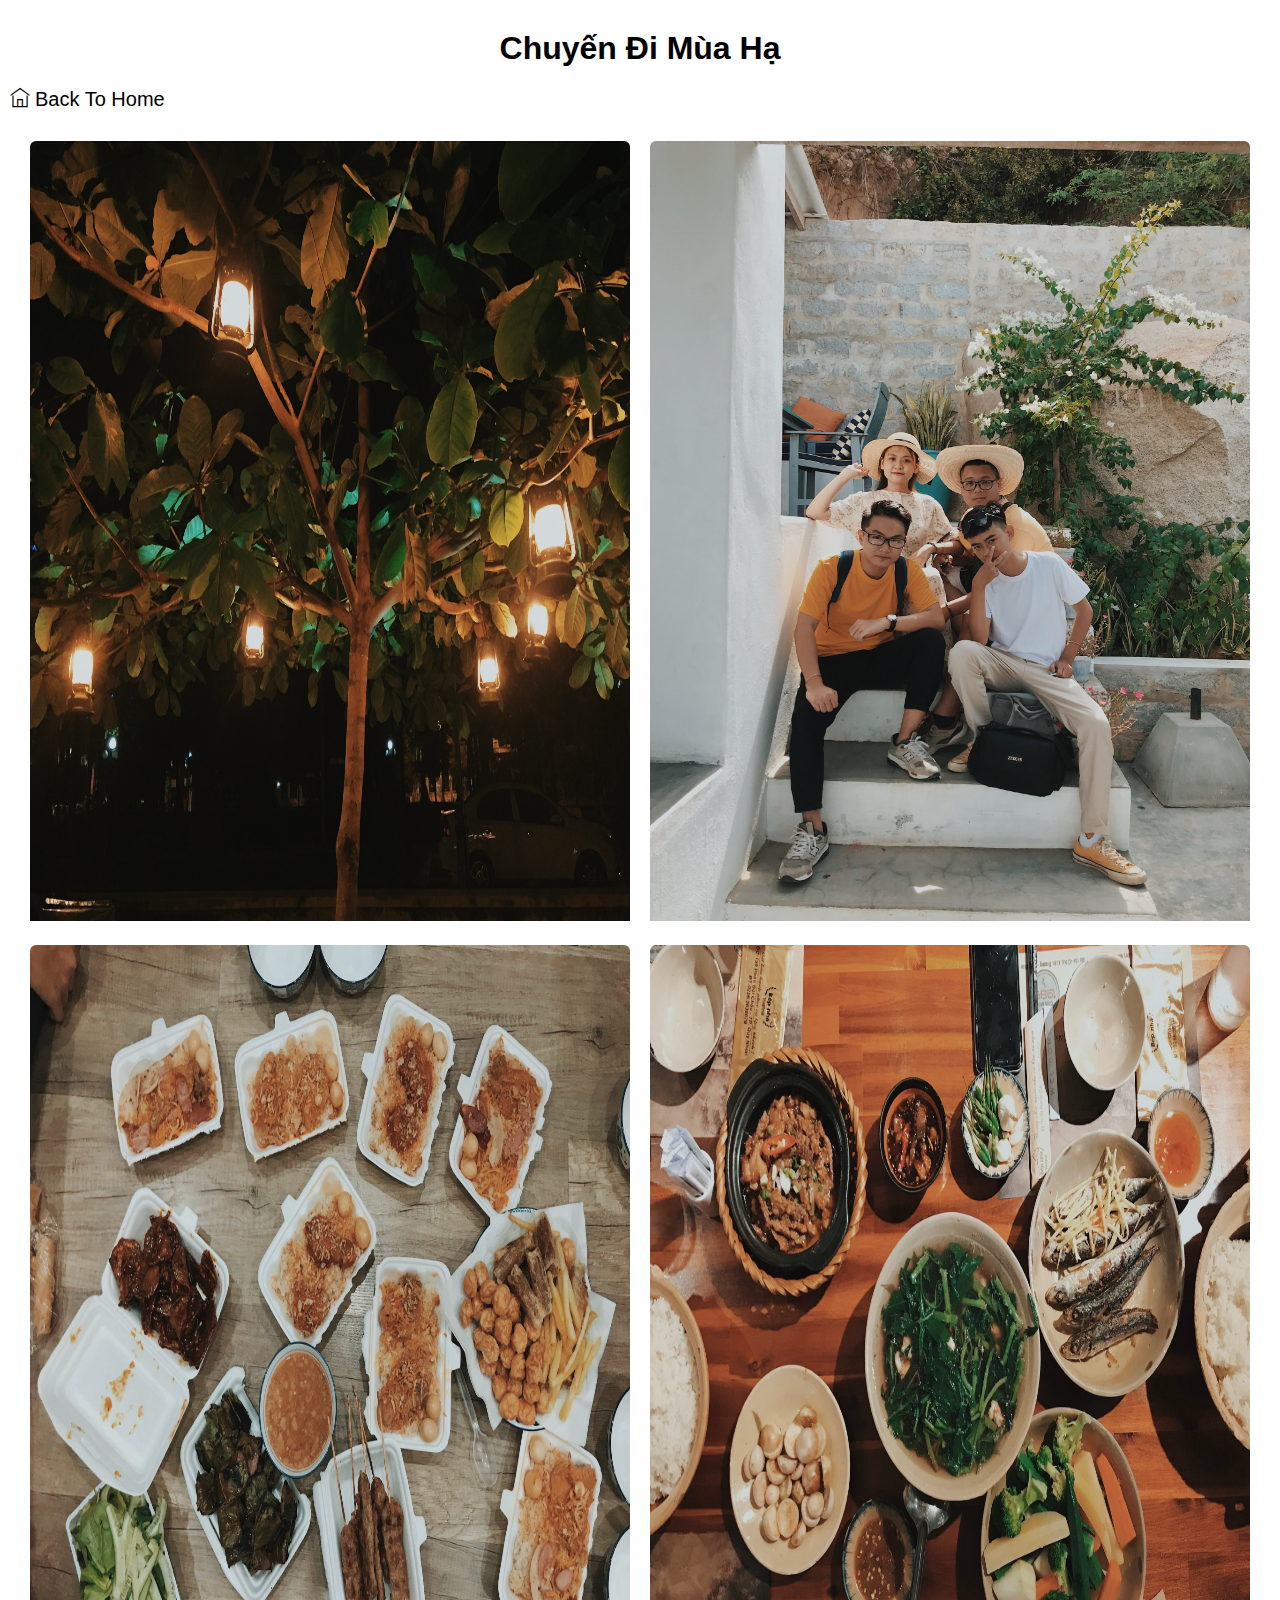
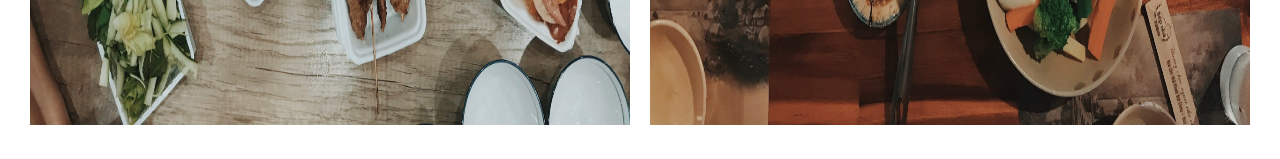
<file: webband/demo.html>
<!DOCTYPE html>
<html lang="en">

<head>
    <meta charset="UTF-8">
    <meta http-equiv="X-UA-Compatible" content="IE=edge">
    <meta name="viewport" content="width=device-width, initial-scale=1.0">
    <link rel="stylesheet" href="./assets/fonts/themify-icons/themify-icons.css">
    <link rel="stylesheet" href="./assets/css/style.css">


    <title>Document</title>
</head>

<body>
    <h1 class="name-page">Chuyến Đi Mùa Hạ</h1>
    <p class="icon-back">
        <a href="http://127.0.0.1:5500/webband/index.html"><i class="ti-home"></i>Back To Home</a>
    </p>
    <div class=" row page-two">
        <div class="img-page-two column-secon">
            <img src="./assets/img/h1.jpg" alt="">
        </div>
        <div class="img-page-two column-secon">
            <img src="./assets/img/h2.jpg" alt="">
        </div>
        <div class="img-page-two column-secon">
            <img src="./assets/img/h3.jpg" alt="">
        </div>
        <div class="img-page-two column-secon">
            <img src="./assets/img/h4.jpg" alt="">
        </div>


    </div>
</body>

</html>
</file>
<file: webband/assets/css/responsive.css>
/* PC */
@media (min-width: 1024px){

}
/* Table */
@media (min-width: 740px) and (max-width: 1039px){

}
/* Table & Mobi */
@media (max-width: 1023px){
    .btn{
        padding: 15px 16px;
    }
}
/* Phone */
@media (max-width: 740px){
    .s-full-width,
    .s-column-full{
        width: 100% !important;
    }
    .s-magtop-8{
        margin-top: 8px !important;
    }

    #heard {
        overflow: hidden; /* khi đối tượng con vượt qa thì hidden: hiện lên */
    }

    #heard .menu-mobi-button{
        display: block;
    }

    #heard .search-button{
        display: none;
    }

     #nav{
        display: block;
     }

    #nav li a{
        padding: 1px 24px ;
    }

    #nav > li{
        display: block;
    }

    #nav > li:first-child{ /* first-child lấy tk con đầu tiên */
        display: inline-block;
    }
    #nav .subnav{
        position: initial; /* giá trị mặc định  */
        background-color: #333;
    }

    #nav .subnav a{
        color: #fff;
        padding: 5px 40px;
    } 

    #content .pic-img{
        width: 60%;
        width: 300px;
    }
    .contact-form{
        margin-top: 16px;
    }
    
}
</file>
<file: webband/assets/fonts/themify-icons/themify-icons.css>
@font-face {
	font-family: 'themify';
	src:url('fonts/themify.eot?-fvbane');
	src:url('fonts/themify.eot?#iefix-fvbane') format('embedded-opentype'),
		url('fonts/themify.woff?-fvbane') format('woff'),
		url('fonts/themify.ttf?-fvbane') format('truetype'),
		url('fonts/themify.svg?-fvbane#themify') format('svg');
	font-weight: normal;
	font-style: normal;
}

[class^="ti-"], [class*=" ti-"] {
	font-family: 'themify';
	speak: none;
	font-style: normal;
	font-weight: normal;
	font-variant: normal;
	text-transform: none;
	line-height: 1;

	/* Better Font Rendering =========== */
	-webkit-font-smoothing: antialiased;
	-moz-osx-font-smoothing: grayscale;
}

.ti-wand:before {
	content: "\e600";
}
.ti-volume:before {
	content: "\e601";
}
.ti-user:before {
	content: "\e602";
}
.ti-unlock:before {
	content: "\e603";
}
.ti-unlink:before {
	content: "\e604";
}
.ti-trash:before {
	content: "\e605";
}
.ti-thought:before {
	content: "\e606";
}
.ti-target:before {
	content: "\e607";
}
.ti-tag:before {
	content: "\e608";
}
.ti-tablet:before {
	content: "\e609";
}
.ti-star:before {
	content: "\e60a";
}
.ti-spray:before {
	content: "\e60b";
}
.ti-signal:before {
	content: "\e60c";
}
.ti-shopping-cart:before {
	content: "\e60d";
}
.ti-shopping-cart-full:before {
	content: "\e60e";
}
.ti-settings:before {
	content: "\e60f";
}
.ti-search:before {
	content: "\e610";
}
.ti-zoom-in:before {
	content: "\e611";
}
.ti-zoom-out:before {
	content: "\e612";
}
.ti-cut:before {
	content: "\e613";
}
.ti-ruler:before {
	content: "\e614";
}
.ti-ruler-pencil:before {
	content: "\e615";
}
.ti-ruler-alt:before {
	content: "\e616";
}
.ti-bookmark:before {
	content: "\e617";
}
.ti-bookmark-alt:before {
	content: "\e618";
}
.ti-reload:before {
	content: "\e619";
}
.ti-plus:before {
	content: "\e61a";
}
.ti-pin:before {
	content: "\e61b";
}
.ti-pencil:before {
	content: "\e61c";
}
.ti-pencil-alt:before {
	content: "\e61d";
}
.ti-paint-roller:before {
	content: "\e61e";
}
.ti-paint-bucket:before {
	content: "\e61f";
}
.ti-na:before {
	content: "\e620";
}
.ti-mobile:before {
	content: "\e621";
}
.ti-minus:before {
	content: "\e622";
}
.ti-medall:before {
	content: "\e623";
}
.ti-medall-alt:before {
	content: "\e624";
}
.ti-marker:before {
	content: "\e625";
}
.ti-marker-alt:before {
	content: "\e626";
}
.ti-arrow-up:before {
	content: "\e627";
}
.ti-arrow-right:before {
	content: "\e628";
}
.ti-arrow-left:before {
	content: "\e629";
}
.ti-arrow-down:before {
	content: "\e62a";
}
.ti-lock:before {
	content: "\e62b";
}
.ti-location-arrow:before {
	content: "\e62c";
}
.ti-link:before {
	content: "\e62d";
}
.ti-layout:before {
	content: "\e62e";
}
.ti-layers:before {
	content: "\e62f";
}
.ti-layers-alt:before {
	content: "\e630";
}
.ti-key:before {
	content: "\e631";
}
.ti-import:before {
	content: "\e632";
}
.ti-image:before {
	content: "\e633";
}
.ti-heart:before {
	content: "\e634";
}
.ti-heart-broken:before {
	content: "\e635";
}
.ti-hand-stop:before {
	content: "\e636";
}
.ti-hand-open:before {
	content: "\e637";
}
.ti-hand-drag:before {
	content: "\e638";
}
.ti-folder:before {
	content: "\e639";
}
.ti-flag:before {
	content: "\e63a";
}
.ti-flag-alt:before {
	content: "\e63b";
}
.ti-flag-alt-2:before {
	content: "\e63c";
}
.ti-eye:before {
	content: "\e63d";
}
.ti-export:before {
	content: "\e63e";
}
.ti-exchange-vertical:before {
	content: "\e63f";
}
.ti-desktop:before {
	content: "\e640";
}
.ti-cup:before {
	content: "\e641";
}
.ti-crown:before {
	content: "\e642";
}
.ti-comments:before {
	content: "\e643";
}
.ti-comment:before {
	content: "\e644";
}
.ti-comment-alt:before {
	content: "\e645";
}
.ti-close:before {
	content: "\e646";
}
.ti-clip:before {
	content: "\e647";
}
.ti-angle-up:before {
	content: "\e648";
}
.ti-angle-right:before {
	content: "\e649";
}
.ti-angle-left:before {
	content: "\e64a";
}
.ti-angle-down:before {
	content: "\e64b";
}
.ti-check:before {
	content: "\e64c";
}
.ti-check-box:before {
	content: "\e64d";
}
.ti-camera:before {
	content: "\e64e";
}
.ti-announcement:before {
	content: "\e64f";
}
.ti-brush:before {
	content: "\e650";
}
.ti-briefcase:before {
	content: "\e651";
}
.ti-bolt:before {
	content: "\e652";
}
.ti-bolt-alt:before {
	content: "\e653";
}
.ti-blackboard:before {
	content: "\e654";
}
.ti-bag:before {
	content: "\e655";
}
.ti-move:before {
	content: "\e656";
}
.ti-arrows-vertical:before {
	content: "\e657";
}
.ti-arrows-horizontal:before {
	content: "\e658";
}
.ti-fullscreen:before {
	content: "\e659";
}
.ti-arrow-top-right:before {
	content: "\e65a";
}
.ti-arrow-top-left:before {
	content: "\e65b";
}
.ti-arrow-circle-up:before {
	content: "\e65c";
}
.ti-arrow-circle-right:before {
	content: "\e65d";
}
.ti-arrow-circle-left:before {
	content: "\e65e";
}
.ti-arrow-circle-down:before {
	content: "\e65f";
}
.ti-angle-double-up:before {
	content: "\e660";
}
.ti-angle-double-right:before {
	content: "\e661";
}
.ti-angle-double-left:before {
	content: "\e662";
}
.ti-angle-double-down:before {
	content: "\e663";
}
.ti-zip:before {
	content: "\e664";
}
.ti-world:before {
	content: "\e665";
}
.ti-wheelchair:before {
	content: "\e666";
}
.ti-view-list:before {
	content: "\e667";
}
.ti-view-list-alt:before {
	content: "\e668";
}
.ti-view-grid:before {
	content: "\e669";
}
.ti-uppercase:before {
	content: "\e66a";
}
.ti-upload:before {
	content: "\e66b";
}
.ti-underline:before {
	content: "\e66c";
}
.ti-truck:before {
	content: "\e66d";
}
.ti-timer:before {
	content: "\e66e";
}
.ti-ticket:before {
	content: "\e66f";
}
.ti-thumb-up:before {
	content: "\e670";
}
.ti-thumb-down:before {
	content: "\e671";
}
.ti-text:before {
	content: "\e672";
}
.ti-stats-up:before {
	content: "\e673";
}
.ti-stats-down:before {
	content: "\e674";
}
.ti-split-v:before {
	content: "\e675";
}
.ti-split-h:before {
	content: "\e676";
}
.ti-smallcap:before {
	content: "\e677";
}
.ti-shine:before {
	content: "\e678";
}
.ti-shift-right:before {
	content: "\e679";
}
.ti-shift-left:before {
	content: "\e67a";
}
.ti-shield:before {
	content: "\e67b";
}
.ti-notepad:before {
	content: "\e67c";
}
.ti-server:before {
	content: "\e67d";
}
.ti-quote-right:before {
	content: "\e67e";
}
.ti-quote-left:before {
	content: "\e67f";
}
.ti-pulse:before {
	content: "\e680";
}
.ti-printer:before {
	content: "\e681";
}
.ti-power-off:before {
	content: "\e682";
}
.ti-plug:before {
	content: "\e683";
}
.ti-pie-chart:before {
	content: "\e684";
}
.ti-paragraph:before {
	content: "\e685";
}
.ti-panel:before {
	content: "\e686";
}
.ti-package:before {
	content: "\e687";
}
.ti-music:before {
	content: "\e688";
}
.ti-music-alt:before {
	content: "\e689";
}
.ti-mouse:before {
	content: "\e68a";
}
.ti-mouse-alt:before {
	content: "\e68b";
}
.ti-money:before {
	content: "\e68c";
}
.ti-microphone:before {
	content: "\e68d";
}
.ti-menu:before {
	content: "\e68e";
}
.ti-menu-alt:before {
	content: "\e68f";
}
.ti-map:before {
	content: "\e690";
}
.ti-map-alt:before {
	content: "\e691";
}
.ti-loop:before {
	content: "\e692";
}
.ti-location-pin:before {
	content: "\e693";
}
.ti-list:before {
	content: "\e694";
}
.ti-light-bulb:before {
	content: "\e695";
}
.ti-Italic:before {
	content: "\e696";
}
.ti-info:before {
	content: "\e697";
}
.ti-infinite:before {
	content: "\e698";
}
.ti-id-badge:before {
	content: "\e699";
}
.ti-hummer:before {
	content: "\e69a";
}
.ti-home:before {
	content: "\e69b";
}
.ti-help:before {
	content: "\e69c";
}
.ti-headphone:before {
	content: "\e69d";
}
.ti-harddrives:before {
	content: "\e69e";
}
.ti-harddrive:before {
	content: "\e69f";
}
.ti-gift:before {
	content: "\e6a0";
}
.ti-game:before {
	content: "\e6a1";
}
.ti-filter:before {
	content: "\e6a2";
}
.ti-files:before {
	content: "\e6a3";
}
.ti-file:before {
	content: "\e6a4";
}
.ti-eraser:before {
	content: "\e6a5";
}
.ti-envelope:before {
	content: "\e6a6";
}
.ti-download:before {
	content: "\e6a7";
}
.ti-direction:before {
	content: "\e6a8";
}
.ti-direction-alt:before {
	content: "\e6a9";
}
.ti-dashboard:before {
	content: "\e6aa";
}
.ti-control-stop:before {
	content: "\e6ab";
}
.ti-control-shuffle:before {
	content: "\e6ac";
}
.ti-control-play:before {
	content: "\e6ad";
}
.ti-control-pause:before {
	content: "\e6ae";
}
.ti-control-forward:before {
	content: "\e6af";
}
.ti-control-backward:before {
	content: "\e6b0";
}
.ti-cloud:before {
	content: "\e6b1";
}
.ti-cloud-up:before {
	content: "\e6b2";
}
.ti-cloud-down:before {
	content: "\e6b3";
}
.ti-clipboard:before {
	content: "\e6b4";
}
.ti-car:before {
	content: "\e6b5";
}
.ti-calendar:before {
	content: "\e6b6";
}
.ti-book:before {
	content: "\e6b7";
}
.ti-bell:before {
	content: "\e6b8";
}
.ti-basketball:before {
	content: "\e6b9";
}
.ti-bar-chart:before {
	content: "\e6ba";
}
.ti-bar-chart-alt:before {
	content: "\e6bb";
}
.ti-back-right:before {
	content: "\e6bc";
}
.ti-back-left:before {
	content: "\e6bd";
}
.ti-arrows-corner:before {
	content: "\e6be";
}
.ti-archive:before {
	content: "\e6bf";
}
.ti-anchor:before {
	content: "\e6c0";
}
.ti-align-right:before {
	content: "\e6c1";
}
.ti-align-left:before {
	content: "\e6c2";
}
.ti-align-justify:before {
	content: "\e6c3";
}
.ti-align-center:before {
	content: "\e6c4";
}
.ti-alert:before {
	content: "\e6c5";
}
.ti-alarm-clock:before {
	content: "\e6c6";
}
.ti-agenda:before {
	content: "\e6c7";
}
.ti-write:before {
	content: "\e6c8";
}
.ti-window:before {
	content: "\e6c9";
}
.ti-widgetized:before {
	content: "\e6ca";
}
.ti-widget:before {
	content: "\e6cb";
}
.ti-widget-alt:before {
	content: "\e6cc";
}
.ti-wallet:before {
	content: "\e6cd";
}
.ti-video-clapper:before {
	content: "\e6ce";
}
.ti-video-camera:before {
	content: "\e6cf";
}
.ti-vector:before {
	content: "\e6d0";
}
.ti-themify-logo:before {
	content: "\e6d1";
}
.ti-themify-favicon:before {
	content: "\e6d2";
}
.ti-themify-favicon-alt:before {
	content: "\e6d3";
}
.ti-support:before {
	content: "\e6d4";
}
.ti-stamp:before {
	content: "\e6d5";
}
.ti-split-v-alt:before {
	content: "\e6d6";
}
.ti-slice:before {
	content: "\e6d7";
}
.ti-shortcode:before {
	content: "\e6d8";
}
.ti-shift-right-alt:before {
	content: "\e6d9";
}
.ti-shift-left-alt:before {
	content: "\e6da";
}
.ti-ruler-alt-2:before {
	content: "\e6db";
}
.ti-receipt:before {
	content: "\e6dc";
}
.ti-pin2:before {
	content: "\e6dd";
}
.ti-pin-alt:before {
	content: "\e6de";
}
.ti-pencil-alt2:before {
	content: "\e6df";
}
.ti-palette:before {
	content: "\e6e0";
}
.ti-more:before {
	content: "\e6e1";
}
.ti-more-alt:before {
	content: "\e6e2";
}
.ti-microphone-alt:before {
	content: "\e6e3";
}
.ti-magnet:before {
	content: "\e6e4";
}
.ti-line-double:before {
	content: "\e6e5";
}
.ti-line-dotted:before {
	content: "\e6e6";
}
.ti-line-dashed:before {
	content: "\e6e7";
}
.ti-layout-width-full:before {
	content: "\e6e8";
}
.ti-layout-width-default:before {
	content: "\e6e9";
}
.ti-layout-width-default-alt:before {
	content: "\e6ea";
}
.ti-layout-tab:before {
	content: "\e6eb";
}
.ti-layout-tab-window:before {
	content: "\e6ec";
}
.ti-layout-tab-v:before {
	content: "\e6ed";
}
.ti-layout-tab-min:before {
	content: "\e6ee";
}
.ti-layout-slider:before {
	content: "\e6ef";
}
.ti-layout-slider-alt:before {
	content: "\e6f0";
}
.ti-layout-sidebar-right:before {
	content: "\e6f1";
}
.ti-layout-sidebar-none:before {
	content: "\e6f2";
}
.ti-layout-sidebar-left:before {
	content: "\e6f3";
}
.ti-layout-placeholder:before {
	content: "\e6f4";
}
.ti-layout-menu:before {
	content: "\e6f5";
}
.ti-layout-menu-v:before {
	content: "\e6f6";
}
.ti-layout-menu-separated:before {
	content: "\e6f7";
}
.ti-layout-menu-full:before {
	content: "\e6f8";
}
.ti-layout-media-right-alt:before {
	content: "\e6f9";
}
.ti-layout-media-right:before {
	content: "\e6fa";
}
.ti-layout-media-overlay:before {
	content: "\e6fb";
}
.ti-layout-media-overlay-alt:before {
	content: "\e6fc";
}
.ti-layout-media-overlay-alt-2:before {
	content: "\e6fd";
}
.ti-layout-media-left-alt:before {
	content: "\e6fe";
}
.ti-layout-media-left:before {
	content: "\e6ff";
}
.ti-layout-media-center-alt:before {
	content: "\e700";
}
.ti-layout-media-center:before {
	content: "\e701";
}
.ti-layout-list-thumb:before {
	content: "\e702";
}
.ti-layout-list-thumb-alt:before {
	content: "\e703";
}
.ti-layout-list-post:before {
	content: "\e704";
}
.ti-layout-list-large-image:before {
	content: "\e705";
}
.ti-layout-line-solid:before {
	content: "\e706";
}
.ti-layout-grid4:before {
	content: "\e707";
}
.ti-layout-grid3:before {
	content: "\e708";
}
.ti-layout-grid2:before {
	content: "\e709";
}
.ti-layout-grid2-thumb:before {
	content: "\e70a";
}
.ti-layout-cta-right:before {
	content: "\e70b";
}
.ti-layout-cta-left:before {
	content: "\e70c";
}
.ti-layout-cta-center:before {
	content: "\e70d";
}
.ti-layout-cta-btn-right:before {
	content: "\e70e";
}
.ti-layout-cta-btn-left:before {
	content: "\e70f";
}
.ti-layout-column4:before {
	content: "\e710";
}
.ti-layout-column3:before {
	content: "\e711";
}
.ti-layout-column2:before {
	content: "\e712";
}
.ti-layout-accordion-separated:before {
	content: "\e713";
}
.ti-layout-accordion-merged:before {
	content: "\e714";
}
.ti-layout-accordion-list:before {
	content: "\e715";
}
.ti-ink-pen:before {
	content: "\e716";
}
.ti-info-alt:before {
	content: "\e717";
}
.ti-help-alt:before {
	content: "\e718";
}
.ti-headphone-alt:before {
	content: "\e719";
}
.ti-hand-point-up:before {
	content: "\e71a";
}
.ti-hand-point-right:before {
	content: "\e71b";
}
.ti-hand-point-left:before {
	content: "\e71c";
}
.ti-hand-point-down:before {
	content: "\e71d";
}
.ti-gallery:before {
	content: "\e71e";
}
.ti-face-smile:before {
	content: "\e71f";
}
.ti-face-sad:before {
	content: "\e720";
}
.ti-credit-card:before {
	content: "\e721";
}
.ti-control-skip-forward:before {
	content: "\e722";
}
.ti-control-skip-backward:before {
	content: "\e723";
}
.ti-control-record:before {
	content: "\e724";
}
.ti-control-eject:before {
	content: "\e725";
}
.ti-comments-smiley:before {
	content: "\e726";
}
.ti-brush-alt:before {
	content: "\e727";
}
.ti-youtube:before {
	content: "\e728";
}
.ti-vimeo:before {
	content: "\e729";
}
.ti-twitter:before {
	content: "\e72a";
}
.ti-time:before {
	content: "\e72b";
}
.ti-tumblr:before {
	content: "\e72c";
}
.ti-skype:before {
	content: "\e72d";
}
.ti-share:before {
	content: "\e72e";
}
.ti-share-alt:before {
	content: "\e72f";
}
.ti-rocket:before {
	content: "\e730";
}
.ti-pinterest:before {
	content: "\e731";
}
.ti-new-window:before {
	content: "\e732";
}
.ti-microsoft:before {
	content: "\e733";
}
.ti-list-ol:before {
	content: "\e734";
}
.ti-linkedin:before {
	content: "\e735";
}
.ti-layout-sidebar-2:before {
	content: "\e736";
}
.ti-layout-grid4-alt:before {
	content: "\e737";
}
.ti-layout-grid3-alt:before {
	content: "\e738";
}
.ti-layout-grid2-alt:before {
	content: "\e739";
}
.ti-layout-column4-alt:before {
	content: "\e73a";
}
.ti-layout-column3-alt:before {
	content: "\e73b";
}
.ti-layout-column2-alt:before {
	content: "\e73c";
}
.ti-instagram:before {
	content: "\e73d";
}
.ti-google:before {
	content: "\e73e";
}
.ti-github:before {
	content: "\e73f";
}
.ti-flickr:before {
	content: "\e740";
}
.ti-facebook:before {
	content: "\e741";
}
.ti-dropbox:before {
	content: "\e742";
}
.ti-dribbble:before {
	content: "\e743";
}
.ti-apple:before {
	content: "\e744";
}
.ti-android:before {
	content: "\e745";
}
.ti-save:before {
	content: "\e746";
}
.ti-save-alt:before {
	content: "\e747";
}
.ti-yahoo:before {
	content: "\e748";
}
.ti-wordpress:before {
	content: "\e749";
}
.ti-vimeo-alt:before {
	content: "\e74a";
}
.ti-twitter-alt:before {
	content: "\e74b";
}
.ti-tumblr-alt:before {
	content: "\e74c";
}
.ti-trello:before {
	content: "\e74d";
}
.ti-stack-overflow:before {
	content: "\e74e";
}
.ti-soundcloud:before {
	content: "\e74f";
}
.ti-sharethis:before {
	content: "\e750";
}
.ti-sharethis-alt:before {
	content: "\e751";
}
.ti-reddit:before {
	content: "\e752";
}
.ti-pinterest-alt:before {
	content: "\e753";
}
.ti-microsoft-alt:before {
	content: "\e754";
}
.ti-linux:before {
	content: "\e755";
}
.ti-jsfiddle:before {
	content: "\e756";
}
.ti-joomla:before {
	content: "\e757";
}
.ti-html5:before {
	content: "\e758";
}
.ti-flickr-alt:before {
	content: "\e759";
}
.ti-email:before {
	content: "\e75a";
}
.ti-drupal:before {
	content: "\e75b";
}
.ti-dropbox-alt:before {
	content: "\e75c";
}
.ti-css3:before {
	content: "\e75d";
}
.ti-rss:before {
	content: "\e75e";
}
.ti-rss-alt:before {
	content: "\e75f";
}
</file>
<file: webband/assets/fonts/themify-icons/demo-files/demo.css>
body {
	font: normal 1em/1.5em Arial, Helvetica, sans-serif;
	max-width: 90%;
	margin: 30px auto 0;
}
h1, h3 {
	font-weight: normal;
}
h3 {
	font-size: 1.4;
	text-transform: uppercase;
	letter-spacing: 1px;
}

.icon-section {
	margin: 0 0 3em;
	clear: both;
	overflow: hidden;
}
.icon-container {
	width: 240px; 
	padding: .7em 0;
	float: left; 
	position: relative;
	text-align: left;
}
.icon-container [class^="ti-"], 
.icon-container [class*=" ti-"] {
	color: #000;
	position: absolute;
	margin-top: 3px;
	transition: .3s;
}
.icon-container:hover [class^="ti-"],
.icon-container:hover [class*=" ti-"] {
	font-size: 2.2em;
	margin-top: -5px;
}
.icon-container:hover .icon-name {
	color: #000;
}
.icon-name {
	color: #aaa;
	margin-left: 35px;
	font-size: .8em;
	transition: .3s;
}
.icon-container:hover .icon-name {
	margin-left: 45px;
}
</file>
<file: webband/assets/fonts/themify-icons/ie7/ie7.css>
.ti-wand {
	*zoom: expression(this.runtimeStyle['zoom'] = '1', this.innerHTML = '&#xe600;');
}
.ti-volume {
	*zoom: expression(this.runtimeStyle['zoom'] = '1', this.innerHTML = '&#xe601;');
}
.ti-user {
	*zoom: expression(this.runtimeStyle['zoom'] = '1', this.innerHTML = '&#xe602;');
}
.ti-unlock {
	*zoom: expression(this.runtimeStyle['zoom'] = '1', this.innerHTML = '&#xe603;');
}
.ti-unlink {
	*zoom: expression(this.runtimeStyle['zoom'] = '1', this.innerHTML = '&#xe604;');
}
.ti-trash {
	*zoom: expression(this.runtimeStyle['zoom'] = '1', this.innerHTML = '&#xe605;');
}
.ti-thought {
	*zoom: expression(this.runtimeStyle['zoom'] = '1', this.innerHTML = '&#xe606;');
}
.ti-target {
	*zoom: expression(this.runtimeStyle['zoom'] = '1', this.innerHTML = '&#xe607;');
}
.ti-tag {
	*zoom: expression(this.runtimeStyle['zoom'] = '1', this.innerHTML = '&#xe608;');
}
.ti-tablet {
	*zoom: expression(this.runtimeStyle['zoom'] = '1', this.innerHTML = '&#xe609;');
}
.ti-star {
	*zoom: expression(this.runtimeStyle['zoom'] = '1', this.innerHTML = '&#xe60a;');
}
.ti-spray {
	*zoom: expression(this.runtimeStyle['zoom'] = '1', this.innerHTML = '&#xe60b;');
}
.ti-signal {
	*zoom: expression(this.runtimeStyle['zoom'] = '1', this.innerHTML = '&#xe60c;');
}
.ti-shopping-cart {
	*zoom: expression(this.runtimeStyle['zoom'] = '1', this.innerHTML = '&#xe60d;');
}
.ti-shopping-cart-full {
	*zoom: expression(this.runtimeStyle['zoom'] = '1', this.innerHTML = '&#xe60e;');
}
.ti-settings {
	*zoom: expression(this.runtimeStyle['zoom'] = '1', this.innerHTML = '&#xe60f;');
}
.ti-search {
	*zoom: expression(this.runtimeStyle['zoom'] = '1', this.innerHTML = '&#xe610;');
}
.ti-zoom-in {
	*zoom: expression(this.runtimeStyle['zoom'] = '1', this.innerHTML = '&#xe611;');
}
.ti-zoom-out {
	*zoom: expression(this.runtimeStyle['zoom'] = '1', this.innerHTML = '&#xe612;');
}
.ti-cut {
	*zoom: expression(this.runtimeStyle['zoom'] = '1', this.innerHTML = '&#xe613;');
}
.ti-ruler {
	*zoom: expression(this.runtimeStyle['zoom'] = '1', this.innerHTML = '&#xe614;');
}
.ti-ruler-pencil {
	*zoom: expression(this.runtimeStyle['zoom'] = '1', this.innerHTML = '&#xe615;');
}
.ti-ruler-alt {
	*zoom: expression(this.runtimeStyle['zoom'] = '1', this.innerHTML = '&#xe616;');
}
.ti-bookmark {
	*zoom: expression(this.runtimeStyle['zoom'] = '1', this.innerHTML = '&#xe617;');
}
.ti-bookmark-alt {
	*zoom: expression(this.runtimeStyle['zoom'] = '1', this.innerHTML = '&#xe618;');
}
.ti-reload {
	*zoom: expression(this.runtimeStyle['zoom'] = '1', this.innerHTML = '&#xe619;');
}
.ti-plus {
	*zoom: expression(this.runtimeStyle['zoom'] = '1', this.innerHTML = '&#xe61a;');
}
.ti-pin {
	*zoom: expression(this.runtimeStyle['zoom'] = '1', this.innerHTML = '&#xe61b;');
}
.ti-pencil {
	*zoom: expression(this.runtimeStyle['zoom'] = '1', this.innerHTML = '&#xe61c;');
}
.ti-pencil-alt {
	*zoom: expression(this.runtimeStyle['zoom'] = '1', this.innerHTML = '&#xe61d;');
}
.ti-paint-roller {
	*zoom: expression(this.runtimeStyle['zoom'] = '1', this.innerHTML = '&#xe61e;');
}
.ti-paint-bucket {
	*zoom: expression(this.runtimeStyle['zoom'] = '1', this.innerHTML = '&#xe61f;');
}
.ti-na {
	*zoom: expression(this.runtimeStyle['zoom'] = '1', this.innerHTML = '&#xe620;');
}
.ti-mobile {
	*zoom: expression(this.runtimeStyle['zoom'] = '1', this.innerHTML = '&#xe621;');
}
.ti-minus {
	*zoom: expression(this.runtimeStyle['zoom'] = '1', this.innerHTML = '&#xe622;');
}
.ti-medall {
	*zoom: expression(this.runtimeStyle['zoom'] = '1', this.innerHTML = '&#xe623;');
}
.ti-medall-alt {
	*zoom: expression(this.runtimeStyle['zoom'] = '1', this.innerHTML = '&#xe624;');
}
.ti-marker {
	*zoom: expression(this.runtimeStyle['zoom'] = '1', this.innerHTML = '&#xe625;');
}
.ti-marker-alt {
	*zoom: expression(this.runtimeStyle['zoom'] = '1', this.innerHTML = '&#xe626;');
}
.ti-arrow-up {
	*zoom: expression(this.runtimeStyle['zoom'] = '1', this.innerHTML = '&#xe627;');
}
.ti-arrow-right {
	*zoom: expression(this.runtimeStyle['zoom'] = '1', this.innerHTML = '&#xe628;');
}
.ti-arrow-left {
	*zoom: expression(this.runtimeStyle['zoom'] = '1', this.innerHTML = '&#xe629;');
}
.ti-arrow-down {
	*zoom: expression(this.runtimeStyle['zoom'] = '1', this.innerHTML = '&#xe62a;');
}
.ti-lock {
	*zoom: expression(this.runtimeStyle['zoom'] = '1', this.innerHTML = '&#xe62b;');
}
.ti-location-arrow {
	*zoom: expression(this.runtimeStyle['zoom'] = '1', this.innerHTML = '&#xe62c;');
}
.ti-link {
	*zoom: expression(this.runtimeStyle['zoom'] = '1', this.innerHTML = '&#xe62d;');
}
.ti-layout {
	*zoom: expression(this.runtimeStyle['zoom'] = '1', this.innerHTML = '&#xe62e;');
}
.ti-layers {
	*zoom: expression(this.runtimeStyle['zoom'] = '1', this.innerHTML = '&#xe62f;');
}
.ti-layers-alt {
	*zoom: expression(this.runtimeStyle['zoom'] = '1', this.innerHTML = '&#xe630;');
}
.ti-key {
	*zoom: expression(this.runtimeStyle['zoom'] = '1', this.innerHTML = '&#xe631;');
}
.ti-import {
	*zoom: expression(this.runtimeStyle['zoom'] = '1', this.innerHTML = '&#xe632;');
}
.ti-image {
	*zoom: expression(this.runtimeStyle['zoom'] = '1', this.innerHTML = '&#xe633;');
}
.ti-heart {
	*zoom: expression(this.runtimeStyle['zoom'] = '1', this.innerHTML = '&#xe634;');
}
.ti-heart-broken {
	*zoom: expression(this.runtimeStyle['zoom'] = '1', this.innerHTML = '&#xe635;');
}
.ti-hand-stop {
	*zoom: expression(this.runtimeStyle['zoom'] = '1', this.innerHTML = '&#xe636;');
}
.ti-hand-open {
	*zoom: expression(this.runtimeStyle['zoom'] = '1', this.innerHTML = '&#xe637;');
}
.ti-hand-drag {
	*zoom: expression(this.runtimeStyle['zoom'] = '1', this.innerHTML = '&#xe638;');
}
.ti-folder {
	*zoom: expression(this.runtimeStyle['zoom'] = '1', this.innerHTML = '&#xe639;');
}
.ti-flag {
	*zoom: expression(this.runtimeStyle['zoom'] = '1', this.innerHTML = '&#xe63a;');
}
.ti-flag-alt {
	*zoom: expression(this.runtimeStyle['zoom'] = '1', this.innerHTML = '&#xe63b;');
}
.ti-flag-alt-2 {
	*zoom: expression(this.runtimeStyle['zoom'] = '1', this.innerHTML = '&#xe63c;');
}
.ti-eye {
	*zoom: expression(this.runtimeStyle['zoom'] = '1', this.innerHTML = '&#xe63d;');
}
.ti-export {
	*zoom: expression(this.runtimeStyle['zoom'] = '1', this.innerHTML = '&#xe63e;');
}
.ti-exchange-vertical {
	*zoom: expression(this.runtimeStyle['zoom'] = '1', this.innerHTML = '&#xe63f;');
}
.ti-desktop {
	*zoom: expression(this.runtimeStyle['zoom'] = '1', this.innerHTML = '&#xe640;');
}
.ti-cup {
	*zoom: expression(this.runtimeStyle['zoom'] = '1', this.innerHTML = '&#xe641;');
}
.ti-crown {
	*zoom: expression(this.runtimeStyle['zoom'] = '1', this.innerHTML = '&#xe642;');
}
.ti-comments {
	*zoom: expression(this.runtimeStyle['zoom'] = '1', this.innerHTML = '&#xe643;');
}
.ti-comment {
	*zoom: expression(this.runtimeStyle['zoom'] = '1', this.innerHTML = '&#xe644;');
}
.ti-comment-alt {
	*zoom: expression(this.runtimeStyle['zoom'] = '1', this.innerHTML = '&#xe645;');
}
.ti-close {
	*zoom: expression(this.runtimeStyle['zoom'] = '1', this.innerHTML = '&#xe646;');
}
.ti-clip {
	*zoom: expression(this.runtimeStyle['zoom'] = '1', this.innerHTML = '&#xe647;');
}
.ti-angle-up {
	*zoom: expression(this.runtimeStyle['zoom'] = '1', this.innerHTML = '&#xe648;');
}
.ti-angle-right {
	*zoom: expression(this.runtimeStyle['zoom'] = '1', this.innerHTML = '&#xe649;');
}
.ti-angle-left {
	*zoom: expression(this.runtimeStyle['zoom'] = '1', this.innerHTML = '&#xe64a;');
}
.ti-angle-down {
	*zoom: expression(this.runtimeStyle['zoom'] = '1', this.innerHTML = '&#xe64b;');
}
.ti-check {
	*zoom: expression(this.runtimeStyle['zoom'] = '1', this.innerHTML = '&#xe64c;');
}
.ti-check-box {
	*zoom: expression(this.runtimeStyle['zoom'] = '1', this.innerHTML = '&#xe64d;');
}
.ti-camera {
	*zoom: expression(this.runtimeStyle['zoom'] = '1', this.innerHTML = '&#xe64e;');
}
.ti-announcement {
	*zoom: expression(this.runtimeStyle['zoom'] = '1', this.innerHTML = '&#xe64f;');
}
.ti-brush {
	*zoom: expression(this.runtimeStyle['zoom'] = '1', this.innerHTML = '&#xe650;');
}
.ti-briefcase {
	*zoom: expression(this.runtimeStyle['zoom'] = '1', this.innerHTML = '&#xe651;');
}
.ti-bolt {
	*zoom: expression(this.runtimeStyle['zoom'] = '1', this.innerHTML = '&#xe652;');
}
.ti-bolt-alt {
	*zoom: expression(this.runtimeStyle['zoom'] = '1', this.innerHTML = '&#xe653;');
}
.ti-blackboard {
	*zoom: expression(this.runtimeStyle['zoom'] = '1', this.innerHTML = '&#xe654;');
}
.ti-bag {
	*zoom: expression(this.runtimeStyle['zoom'] = '1', this.innerHTML = '&#xe655;');
}
.ti-move {
	*zoom: expression(this.runtimeStyle['zoom'] = '1', this.innerHTML = '&#xe656;');
}
.ti-arrows-vertical {
	*zoom: expression(this.runtimeStyle['zoom'] = '1', this.innerHTML = '&#xe657;');
}
.ti-arrows-horizontal {
	*zoom: expression(this.runtimeStyle['zoom'] = '1', this.innerHTML = '&#xe658;');
}
.ti-fullscreen {
	*zoom: expression(this.runtimeStyle['zoom'] = '1', this.innerHTML = '&#xe659;');
}
.ti-arrow-top-right {
	*zoom: expression(this.runtimeStyle['zoom'] = '1', this.innerHTML = '&#xe65a;');
}
.ti-arrow-top-left {
	*zoom: expression(this.runtimeStyle['zoom'] = '1', this.innerHTML = '&#xe65b;');
}
.ti-arrow-circle-up {
	*zoom: expression(this.runtimeStyle['zoom'] = '1', this.innerHTML = '&#xe65c;');
}
.ti-arrow-circle-right {
	*zoom: expression(this.runtimeStyle['zoom'] = '1', this.innerHTML = '&#xe65d;');
}
.ti-arrow-circle-left {
	*zoom: expression(this.runtimeStyle['zoom'] = '1', this.innerHTML = '&#xe65e;');
}
.ti-arrow-circle-down {
	*zoom: expression(this.runtimeStyle['zoom'] = '1', this.innerHTML = '&#xe65f;');
}
.ti-angle-double-up {
	*zoom: expression(this.runtimeStyle['zoom'] = '1', this.innerHTML = '&#xe660;');
}
.ti-angle-double-right {
	*zoom: expression(this.runtimeStyle['zoom'] = '1', this.innerHTML = '&#xe661;');
}
.ti-angle-double-left {
	*zoom: expression(this.runtimeStyle['zoom'] = '1', this.innerHTML = '&#xe662;');
}
.ti-angle-double-down {
	*zoom: expression(this.runtimeStyle['zoom'] = '1', this.innerHTML = '&#xe663;');
}
.ti-zip {
	*zoom: expression(this.runtimeStyle['zoom'] = '1', this.innerHTML = '&#xe664;');
}
.ti-world {
	*zoom: expression(this.runtimeStyle['zoom'] = '1', this.innerHTML = '&#xe665;');
}
.ti-wheelchair {
	*zoom: expression(this.runtimeStyle['zoom'] = '1', this.innerHTML = '&#xe666;');
}
.ti-view-list {
	*zoom: expression(this.runtimeStyle['zoom'] = '1', this.innerHTML = '&#xe667;');
}
.ti-view-list-alt {
	*zoom: expression(this.runtimeStyle['zoom'] = '1', this.innerHTML = '&#xe668;');
}
.ti-view-grid {
	*zoom: expression(this.runtimeStyle['zoom'] = '1', this.innerHTML = '&#xe669;');
}
.ti-uppercase {
	*zoom: expression(this.runtimeStyle['zoom'] = '1', this.innerHTML = '&#xe66a;');
}
.ti-upload {
	*zoom: expression(this.runtimeStyle['zoom'] = '1', this.innerHTML = '&#xe66b;');
}
.ti-underline {
	*zoom: expression(this.runtimeStyle['zoom'] = '1', this.innerHTML = '&#xe66c;');
}
.ti-truck {
	*zoom: expression(this.runtimeStyle['zoom'] = '1', this.innerHTML = '&#xe66d;');
}
.ti-timer {
	*zoom: expression(this.runtimeStyle['zoom'] = '1', this.innerHTML = '&#xe66e;');
}
.ti-ticket {
	*zoom: expression(this.runtimeStyle['zoom'] = '1', this.innerHTML = '&#xe66f;');
}
.ti-thumb-up {
	*zoom: expression(this.runtimeStyle['zoom'] = '1', this.innerHTML = '&#xe670;');
}
.ti-thumb-down {
	*zoom: expression(this.runtimeStyle['zoom'] = '1', this.innerHTML = '&#xe671;');
}
.ti-text {
	*zoom: expression(this.runtimeStyle['zoom'] = '1', this.innerHTML = '&#xe672;');
}
.ti-stats-up {
	*zoom: expression(this.runtimeStyle['zoom'] = '1', this.innerHTML = '&#xe673;');
}
.ti-stats-down {
	*zoom: expression(this.runtimeStyle['zoom'] = '1', this.innerHTML = '&#xe674;');
}
.ti-split-v {
	*zoom: expression(this.runtimeStyle['zoom'] = '1', this.innerHTML = '&#xe675;');
}
.ti-split-h {
	*zoom: expression(this.runtimeStyle['zoom'] = '1', this.innerHTML = '&#xe676;');
}
.ti-smallcap {
	*zoom: expression(this.runtimeStyle['zoom'] = '1', this.innerHTML = '&#xe677;');
}
.ti-shine {
	*zoom: expression(this.runtimeStyle['zoom'] = '1', this.innerHTML = '&#xe678;');
}
.ti-shift-right {
	*zoom: expression(this.runtimeStyle['zoom'] = '1', this.innerHTML = '&#xe679;');
}
.ti-shift-left {
	*zoom: expression(this.runtimeStyle['zoom'] = '1', this.innerHTML = '&#xe67a;');
}
.ti-shield {
	*zoom: expression(this.runtimeStyle['zoom'] = '1', this.innerHTML = '&#xe67b;');
}
.ti-notepad {
	*zoom: expression(this.runtimeStyle['zoom'] = '1', this.innerHTML = '&#xe67c;');
}
.ti-server {
	*zoom: expression(this.runtimeStyle['zoom'] = '1', this.innerHTML = '&#xe67d;');
}
.ti-quote-right {
	*zoom: expression(this.runtimeStyle['zoom'] = '1', this.innerHTML = '&#xe67e;');
}
.ti-quote-left {
	*zoom: expression(this.runtimeStyle['zoom'] = '1', this.innerHTML = '&#xe67f;');
}
.ti-pulse {
	*zoom: expression(this.runtimeStyle['zoom'] = '1', this.innerHTML = '&#xe680;');
}
.ti-printer {
	*zoom: expression(this.runtimeStyle['zoom'] = '1', this.innerHTML = '&#xe681;');
}
.ti-power-off {
	*zoom: expression(this.runtimeStyle['zoom'] = '1', this.innerHTML = '&#xe682;');
}
.ti-plug {
	*zoom: expression(this.runtimeStyle['zoom'] = '1', this.innerHTML = '&#xe683;');
}
.ti-pie-chart {
	*zoom: expression(this.runtimeStyle['zoom'] = '1', this.innerHTML = '&#xe684;');
}
.ti-paragraph {
	*zoom: expression(this.runtimeStyle['zoom'] = '1', this.innerHTML = '&#xe685;');
}
.ti-panel {
	*zoom: expression(this.runtimeStyle['zoom'] = '1', this.innerHTML = '&#xe686;');
}
.ti-package {
	*zoom: expression(this.runtimeStyle['zoom'] = '1', this.innerHTML = '&#xe687;');
}
.ti-music {
	*zoom: expression(this.runtimeStyle['zoom'] = '1', this.innerHTML = '&#xe688;');
}
.ti-music-alt {
	*zoom: expression(this.runtimeStyle['zoom'] = '1', this.innerHTML = '&#xe689;');
}
.ti-mouse {
	*zoom: expression(this.runtimeStyle['zoom'] = '1', this.innerHTML = '&#xe68a;');
}
.ti-mouse-alt {
	*zoom: expression(this.runtimeStyle['zoom'] = '1', this.innerHTML = '&#xe68b;');
}
.ti-money {
	*zoom: expression(this.runtimeStyle['zoom'] = '1', this.innerHTML = '&#xe68c;');
}
.ti-microphone {
	*zoom: expression(this.runtimeStyle['zoom'] = '1', this.innerHTML = '&#xe68d;');
}
.ti-menu {
	*zoom: expression(this.runtimeStyle['zoom'] = '1', this.innerHTML = '&#xe68e;');
}
.ti-menu-alt {
	*zoom: expression(this.runtimeStyle['zoom'] = '1', this.innerHTML = '&#xe68f;');
}
.ti-map {
	*zoom: expression(this.runtimeStyle['zoom'] = '1', this.innerHTML = '&#xe690;');
}
.ti-map-alt {
	*zoom: expression(this.runtimeStyle['zoom'] = '1', this.innerHTML = '&#xe691;');
}
.ti-loop {
	*zoom: expression(this.runtimeStyle['zoom'] = '1', this.innerHTML = '&#xe692;');
}
.ti-location-pin {
	*zoom: expression(this.runtimeStyle['zoom'] = '1', this.innerHTML = '&#xe693;');
}
.ti-list {
	*zoom: expression(this.runtimeStyle['zoom'] = '1', this.innerHTML = '&#xe694;');
}
.ti-light-bulb {
	*zoom: expression(this.runtimeStyle['zoom'] = '1', this.innerHTML = '&#xe695;');
}
.ti-Italic {
	*zoom: expression(this.runtimeStyle['zoom'] = '1', this.innerHTML = '&#xe696;');
}
.ti-info {
	*zoom: expression(this.runtimeStyle['zoom'] = '1', this.innerHTML = '&#xe697;');
}
.ti-infinite {
	*zoom: expression(this.runtimeStyle['zoom'] = '1', this.innerHTML = '&#xe698;');
}
.ti-id-badge {
	*zoom: expression(this.runtimeStyle['zoom'] = '1', this.innerHTML = '&#xe699;');
}
.ti-hummer {
	*zoom: expression(this.runtimeStyle['zoom'] = '1', this.innerHTML = '&#xe69a;');
}
.ti-home {
	*zoom: expression(this.runtimeStyle['zoom'] = '1', this.innerHTML = '&#xe69b;');
}
.ti-help {
	*zoom: expression(this.runtimeStyle['zoom'] = '1', this.innerHTML = '&#xe69c;');
}
.ti-headphone {
	*zoom: expression(this.runtimeStyle['zoom'] = '1', this.innerHTML = '&#xe69d;');
}
.ti-harddrives {
	*zoom: expression(this.runtimeStyle['zoom'] = '1', this.innerHTML = '&#xe69e;');
}
.ti-harddrive {
	*zoom: expression(this.runtimeStyle['zoom'] = '1', this.innerHTML = '&#xe69f;');
}
.ti-gift {
	*zoom: expression(this.runtimeStyle['zoom'] = '1', this.innerHTML = '&#xe6a0;');
}
.ti-game {
	*zoom: expression(this.runtimeStyle['zoom'] = '1', this.innerHTML = '&#xe6a1;');
}
.ti-filter {
	*zoom: expression(this.runtimeStyle['zoom'] = '1', this.innerHTML = '&#xe6a2;');
}
.ti-files {
	*zoom: expression(this.runtimeStyle['zoom'] = '1', this.innerHTML = '&#xe6a3;');
}
.ti-file {
	*zoom: expression(this.runtimeStyle['zoom'] = '1', this.innerHTML = '&#xe6a4;');
}
.ti-eraser {
	*zoom: expression(this.runtimeStyle['zoom'] = '1', this.innerHTML = '&#xe6a5;');
}
.ti-envelope {
	*zoom: expression(this.runtimeStyle['zoom'] = '1', this.innerHTML = '&#xe6a6;');
}
.ti-download {
	*zoom: expression(this.runtimeStyle['zoom'] = '1', this.innerHTML = '&#xe6a7;');
}
.ti-direction {
	*zoom: expression(this.runtimeStyle['zoom'] = '1', this.innerHTML = '&#xe6a8;');
}
.ti-direction-alt {
	*zoom: expression(this.runtimeStyle['zoom'] = '1', this.innerHTML = '&#xe6a9;');
}
.ti-dashboard {
	*zoom: expression(this.runtimeStyle['zoom'] = '1', this.innerHTML = '&#xe6aa;');
}
.ti-control-stop {
	*zoom: expression(this.runtimeStyle['zoom'] = '1', this.innerHTML = '&#xe6ab;');
}
.ti-control-shuffle {
	*zoom: expression(this.runtimeStyle['zoom'] = '1', this.innerHTML = '&#xe6ac;');
}
.ti-control-play {
	*zoom: expression(this.runtimeStyle['zoom'] = '1', this.innerHTML = '&#xe6ad;');
}
.ti-control-pause {
	*zoom: expression(this.runtimeStyle['zoom'] = '1', this.innerHTML = '&#xe6ae;');
}
.ti-control-forward {
	*zoom: expression(this.runtimeStyle['zoom'] = '1', this.innerHTML = '&#xe6af;');
}
.ti-control-backward {
	*zoom: expression(this.runtimeStyle['zoom'] = '1', this.innerHTML = '&#xe6b0;');
}
.ti-cloud {
	*zoom: expression(this.runtimeStyle['zoom'] = '1', this.innerHTML = '&#xe6b1;');
}
.ti-cloud-up {
	*zoom: expression(this.runtimeStyle['zoom'] = '1', this.innerHTML = '&#xe6b2;');
}
.ti-cloud-down {
	*zoom: expression(this.runtimeStyle['zoom'] = '1', this.innerHTML = '&#xe6b3;');
}
.ti-clipboard {
	*zoom: expression(this.runtimeStyle['zoom'] = '1', this.innerHTML = '&#xe6b4;');
}
.ti-car {
	*zoom: expression(this.runtimeStyle['zoom'] = '1', this.innerHTML = '&#xe6b5;');
}
.ti-calendar {
	*zoom: expression(this.runtimeStyle['zoom'] = '1', this.innerHTML = '&#xe6b6;');
}
.ti-book {
	*zoom: expression(this.runtimeStyle['zoom'] = '1', this.innerHTML = '&#xe6b7;');
}
.ti-bell {
	*zoom: expression(this.runtimeStyle['zoom'] = '1', this.innerHTML = '&#xe6b8;');
}
.ti-basketball {
	*zoom: expression(this.runtimeStyle['zoom'] = '1', this.innerHTML = '&#xe6b9;');
}
.ti-bar-chart {
	*zoom: expression(this.runtimeStyle['zoom'] = '1', this.innerHTML = '&#xe6ba;');
}
.ti-bar-chart-alt {
	*zoom: expression(this.runtimeStyle['zoom'] = '1', this.innerHTML = '&#xe6bb;');
}
.ti-back-right {
	*zoom: expression(this.runtimeStyle['zoom'] = '1', this.innerHTML = '&#xe6bc;');
}
.ti-back-left {
	*zoom: expression(this.runtimeStyle['zoom'] = '1', this.innerHTML = '&#xe6bd;');
}
.ti-arrows-corner {
	*zoom: expression(this.runtimeStyle['zoom'] = '1', this.innerHTML = '&#xe6be;');
}
.ti-archive {
	*zoom: expression(this.runtimeStyle['zoom'] = '1', this.innerHTML = '&#xe6bf;');
}
.ti-anchor {
	*zoom: expression(this.runtimeStyle['zoom'] = '1', this.innerHTML = '&#xe6c0;');
}
.ti-align-right {
	*zoom: expression(this.runtimeStyle['zoom'] = '1', this.innerHTML = '&#xe6c1;');
}
.ti-align-left {
	*zoom: expression(this.runtimeStyle['zoom'] = '1', this.innerHTML = '&#xe6c2;');
}
.ti-align-justify {
	*zoom: expression(this.runtimeStyle['zoom'] = '1', this.innerHTML = '&#xe6c3;');
}
.ti-align-center {
	*zoom: expression(this.runtimeStyle['zoom'] = '1', this.innerHTML = '&#xe6c4;');
}
.ti-alert {
	*zoom: expression(this.runtimeStyle['zoom'] = '1', this.innerHTML = '&#xe6c5;');
}
.ti-alarm-clock {
	*zoom: expression(this.runtimeStyle['zoom'] = '1', this.innerHTML = '&#xe6c6;');
}
.ti-agenda {
	*zoom: expression(this.runtimeStyle['zoom'] = '1', this.innerHTML = '&#xe6c7;');
}
.ti-write {
	*zoom: expression(this.runtimeStyle['zoom'] = '1', this.innerHTML = '&#xe6c8;');
}
.ti-window {
	*zoom: expression(this.runtimeStyle['zoom'] = '1', this.innerHTML = '&#xe6c9;');
}
.ti-widgetized {
	*zoom: expression(this.runtimeStyle['zoom'] = '1', this.innerHTML = '&#xe6ca;');
}
.ti-widget {
	*zoom: expression(this.runtimeStyle['zoom'] = '1', this.innerHTML = '&#xe6cb;');
}
.ti-widget-alt {
	*zoom: expression(this.runtimeStyle['zoom'] = '1', this.innerHTML = '&#xe6cc;');
}
.ti-wallet {
	*zoom: expression(this.runtimeStyle['zoom'] = '1', this.innerHTML = '&#xe6cd;');
}
.ti-video-clapper {
	*zoom: expression(this.runtimeStyle['zoom'] = '1', this.innerHTML = '&#xe6ce;');
}
.ti-video-camera {
	*zoom: expression(this.runtimeStyle['zoom'] = '1', this.innerHTML = '&#xe6cf;');
}
.ti-vector {
	*zoom: expression(this.runtimeStyle['zoom'] = '1', this.innerHTML = '&#xe6d0;');
}
.ti-themify-logo {
	*zoom: expression(this.runtimeStyle['zoom'] = '1', this.innerHTML = '&#xe6d1;');
}
.ti-themify-favicon {
	*zoom: expression(this.runtimeStyle['zoom'] = '1', this.innerHTML = '&#xe6d2;');
}
.ti-themify-favicon-alt {
	*zoom: expression(this.runtimeStyle['zoom'] = '1', this.innerHTML = '&#xe6d3;');
}
.ti-support {
	*zoom: expression(this.runtimeStyle['zoom'] = '1', this.innerHTML = '&#xe6d4;');
}
.ti-stamp {
	*zoom: expression(this.runtimeStyle['zoom'] = '1', this.innerHTML = '&#xe6d5;');
}
.ti-split-v-alt {
	*zoom: expression(this.runtimeStyle['zoom'] = '1', this.innerHTML = '&#xe6d6;');
}
.ti-slice {
	*zoom: expression(this.runtimeStyle['zoom'] = '1', this.innerHTML = '&#xe6d7;');
}
.ti-shortcode {
	*zoom: expression(this.runtimeStyle['zoom'] = '1', this.innerHTML = '&#xe6d8;');
}
.ti-shift-right-alt {
	*zoom: expression(this.runtimeStyle['zoom'] = '1', this.innerHTML = '&#xe6d9;');
}
.ti-shift-left-alt {
	*zoom: expression(this.runtimeStyle['zoom'] = '1', this.innerHTML = '&#xe6da;');
}
.ti-ruler-alt-2 {
	*zoom: expression(this.runtimeStyle['zoom'] = '1', this.innerHTML = '&#xe6db;');
}
.ti-receipt {
	*zoom: expression(this.runtimeStyle['zoom'] = '1', this.innerHTML = '&#xe6dc;');
}
.ti-pin2 {
	*zoom: expression(this.runtimeStyle['zoom'] = '1', this.innerHTML = '&#xe6dd;');
}
.ti-pin-alt {
	*zoom: expression(this.runtimeStyle['zoom'] = '1', this.innerHTML = '&#xe6de;');
}
.ti-pencil-alt2 {
	*zoom: expression(this.runtimeStyle['zoom'] = '1', this.innerHTML = '&#xe6df;');
}
.ti-palette {
	*zoom: expression(this.runtimeStyle['zoom'] = '1', this.innerHTML = '&#xe6e0;');
}
.ti-more {
	*zoom: expression(this.runtimeStyle['zoom'] = '1', this.innerHTML = '&#xe6e1;');
}
.ti-more-alt {
	*zoom: expression(this.runtimeStyle['zoom'] = '1', this.innerHTML = '&#xe6e2;');
}
.ti-microphone-alt {
	*zoom: expression(this.runtimeStyle['zoom'] = '1', this.innerHTML = '&#xe6e3;');
}
.ti-magnet {
	*zoom: expression(this.runtimeStyle['zoom'] = '1', this.innerHTML = '&#xe6e4;');
}
.ti-line-double {
	*zoom: expression(this.runtimeStyle['zoom'] = '1', this.innerHTML = '&#xe6e5;');
}
.ti-line-dotted {
	*zoom: expression(this.runtimeStyle['zoom'] = '1', this.innerHTML = '&#xe6e6;');
}
.ti-line-dashed {
	*zoom: expression(this.runtimeStyle['zoom'] = '1', this.innerHTML = '&#xe6e7;');
}
.ti-layout-width-full {
	*zoom: expression(this.runtimeStyle['zoom'] = '1', this.innerHTML = '&#xe6e8;');
}
.ti-layout-width-default {
	*zoom: expression(this.runtimeStyle['zoom'] = '1', this.innerHTML = '&#xe6e9;');
}
.ti-layout-width-default-alt {
	*zoom: expression(this.runtimeStyle['zoom'] = '1', this.innerHTML = '&#xe6ea;');
}
.ti-layout-tab {
	*zoom: expression(this.runtimeStyle['zoom'] = '1', this.innerHTML = '&#xe6eb;');
}
.ti-layout-tab-window {
	*zoom: expression(this.runtimeStyle['zoom'] = '1', this.innerHTML = '&#xe6ec;');
}
.ti-layout-tab-v {
	*zoom: expression(this.runtimeStyle['zoom'] = '1', this.innerHTML = '&#xe6ed;');
}
.ti-layout-tab-min {
	*zoom: expression(this.runtimeStyle['zoom'] = '1', this.innerHTML = '&#xe6ee;');
}
.ti-layout-slider {
	*zoom: expression(this.runtimeStyle['zoom'] = '1', this.innerHTML = '&#xe6ef;');
}
.ti-layout-slider-alt {
	*zoom: expression(this.runtimeStyle['zoom'] = '1', this.innerHTML = '&#xe6f0;');
}
.ti-layout-sidebar-right {
	*zoom: expression(this.runtimeStyle['zoom'] = '1', this.innerHTML = '&#xe6f1;');
}
.ti-layout-sidebar-none {
	*zoom: expression(this.runtimeStyle['zoom'] = '1', this.innerHTML = '&#xe6f2;');
}
.ti-layout-sidebar-left {
	*zoom: expression(this.runtimeStyle['zoom'] = '1', this.innerHTML = '&#xe6f3;');
}
.ti-layout-placeholder {
	*zoom: expression(this.runtimeStyle['zoom'] = '1', this.innerHTML = '&#xe6f4;');
}
.ti-layout-menu {
	*zoom: expression(this.runtimeStyle['zoom'] = '1', this.innerHTML = '&#xe6f5;');
}
.ti-layout-menu-v {
	*zoom: expression(this.runtimeStyle['zoom'] = '1', this.innerHTML = '&#xe6f6;');
}
.ti-layout-menu-separated {
	*zoom: expression(this.runtimeStyle['zoom'] = '1', this.innerHTML = '&#xe6f7;');
}
.ti-layout-menu-full {
	*zoom: expression(this.runtimeStyle['zoom'] = '1', this.innerHTML = '&#xe6f8;');
}
.ti-layout-media-right-alt {
	*zoom: expression(this.runtimeStyle['zoom'] = '1', this.innerHTML = '&#xe6f9;');
}
.ti-layout-media-right {
	*zoom: expression(this.runtimeStyle['zoom'] = '1', this.innerHTML = '&#xe6fa;');
}
.ti-layout-media-overlay {
	*zoom: expression(this.runtimeStyle['zoom'] = '1', this.innerHTML = '&#xe6fb;');
}
.ti-layout-media-overlay-alt {
	*zoom: expression(this.runtimeStyle['zoom'] = '1', this.innerHTML = '&#xe6fc;');
}
.ti-layout-media-overlay-alt-2 {
	*zoom: expression(this.runtimeStyle['zoom'] = '1', this.innerHTML = '&#xe6fd;');
}
.ti-layout-media-left-alt {
	*zoom: expression(this.runtimeStyle['zoom'] = '1', this.innerHTML = '&#xe6fe;');
}
.ti-layout-media-left {
	*zoom: expression(this.runtimeStyle['zoom'] = '1', this.innerHTML = '&#xe6ff;');
}
.ti-layout-media-center-alt {
	*zoom: expression(this.runtimeStyle['zoom'] = '1', this.innerHTML = '&#xe700;');
}
.ti-layout-media-center {
	*zoom: expression(this.runtimeStyle['zoom'] = '1', this.innerHTML = '&#xe701;');
}
.ti-layout-list-thumb {
	*zoom: expression(this.runtimeStyle['zoom'] = '1', this.innerHTML = '&#xe702;');
}
.ti-layout-list-thumb-alt {
	*zoom: expression(this.runtimeStyle['zoom'] = '1', this.innerHTML = '&#xe703;');
}
.ti-layout-list-post {
	*zoom: expression(this.runtimeStyle['zoom'] = '1', this.innerHTML = '&#xe704;');
}
.ti-layout-list-large-image {
	*zoom: expression(this.runtimeStyle['zoom'] = '1', this.innerHTML = '&#xe705;');
}
.ti-layout-line-solid {
	*zoom: expression(this.runtimeStyle['zoom'] = '1', this.innerHTML = '&#xe706;');
}
.ti-layout-grid4 {
	*zoom: expression(this.runtimeStyle['zoom'] = '1', this.innerHTML = '&#xe707;');
}
.ti-layout-grid3 {
	*zoom: expression(this.runtimeStyle['zoom'] = '1', this.innerHTML = '&#xe708;');
}
.ti-layout-grid2 {
	*zoom: expression(this.runtimeStyle['zoom'] = '1', this.innerHTML = '&#xe709;');
}
.ti-layout-grid2-thumb {
	*zoom: expression(this.runtimeStyle['zoom'] = '1', this.innerHTML = '&#xe70a;');
}
.ti-layout-cta-right {
	*zoom: expression(this.runtimeStyle['zoom'] = '1', this.innerHTML = '&#xe70b;');
}
.ti-layout-cta-left {
	*zoom: expression(this.runtimeStyle['zoom'] = '1', this.innerHTML = '&#xe70c;');
}
.ti-layout-cta-center {
	*zoom: expression(this.runtimeStyle['zoom'] = '1', this.innerHTML = '&#xe70d;');
}
.ti-layout-cta-btn-right {
	*zoom: expression(this.runtimeStyle['zoom'] = '1', this.innerHTML = '&#xe70e;');
}
.ti-layout-cta-btn-left {
	*zoom: expression(this.runtimeStyle['zoom'] = '1', this.innerHTML = '&#xe70f;');
}
.ti-layout-column4 {
	*zoom: expression(this.runtimeStyle['zoom'] = '1', this.innerHTML = '&#xe710;');
}
.ti-layout-column3 {
	*zoom: expression(this.runtimeStyle['zoom'] = '1', this.innerHTML = '&#xe711;');
}
.ti-layout-column2 {
	*zoom: expression(this.runtimeStyle['zoom'] = '1', this.innerHTML = '&#xe712;');
}
.ti-layout-accordion-separated {
	*zoom: expression(this.runtimeStyle['zoom'] = '1', this.innerHTML = '&#xe713;');
}
.ti-layout-accordion-merged {
	*zoom: expression(this.runtimeStyle['zoom'] = '1', this.innerHTML = '&#xe714;');
}
.ti-layout-accordion-list {
	*zoom: expression(this.runtimeStyle['zoom'] = '1', this.innerHTML = '&#xe715;');
}
.ti-ink-pen {
	*zoom: expression(this.runtimeStyle['zoom'] = '1', this.innerHTML = '&#xe716;');
}
.ti-info-alt {
	*zoom: expression(this.runtimeStyle['zoom'] = '1', this.innerHTML = '&#xe717;');
}
.ti-help-alt {
	*zoom: expression(this.runtimeStyle['zoom'] = '1', this.innerHTML = '&#xe718;');
}
.ti-headphone-alt {
	*zoom: expression(this.runtimeStyle['zoom'] = '1', this.innerHTML = '&#xe719;');
}
.ti-hand-point-up {
	*zoom: expression(this.runtimeStyle['zoom'] = '1', this.innerHTML = '&#xe71a;');
}
.ti-hand-point-right {
	*zoom: expression(this.runtimeStyle['zoom'] = '1', this.innerHTML = '&#xe71b;');
}
.ti-hand-point-left {
	*zoom: expression(this.runtimeStyle['zoom'] = '1', this.innerHTML = '&#xe71c;');
}
.ti-hand-point-down {
	*zoom: expression(this.runtimeStyle['zoom'] = '1', this.innerHTML = '&#xe71d;');
}
.ti-gallery {
	*zoom: expression(this.runtimeStyle['zoom'] = '1', this.innerHTML = '&#xe71e;');
}
.ti-face-smile {
	*zoom: expression(this.runtimeStyle['zoom'] = '1', this.innerHTML = '&#xe71f;');
}
.ti-face-sad {
	*zoom: expression(this.runtimeStyle['zoom'] = '1', this.innerHTML = '&#xe720;');
}
.ti-credit-card {
	*zoom: expression(this.runtimeStyle['zoom'] = '1', this.innerHTML = '&#xe721;');
}
.ti-control-skip-forward {
	*zoom: expression(this.runtimeStyle['zoom'] = '1', this.innerHTML = '&#xe722;');
}
.ti-control-skip-backward {
	*zoom: expression(this.runtimeStyle['zoom'] = '1', this.innerHTML = '&#xe723;');
}
.ti-control-record {
	*zoom: expression(this.runtimeStyle['zoom'] = '1', this.innerHTML = '&#xe724;');
}
.ti-control-eject {
	*zoom: expression(this.runtimeStyle['zoom'] = '1', this.innerHTML = '&#xe725;');
}
.ti-comments-smiley {
	*zoom: expression(this.runtimeStyle['zoom'] = '1', this.innerHTML = '&#xe726;');
}
.ti-brush-alt {
	*zoom: expression(this.runtimeStyle['zoom'] = '1', this.innerHTML = '&#xe727;');
}
.ti-youtube {
	*zoom: expression(this.runtimeStyle['zoom'] = '1', this.innerHTML = '&#xe728;');
}
.ti-vimeo {
	*zoom: expression(this.runtimeStyle['zoom'] = '1', this.innerHTML = '&#xe729;');
}
.ti-twitter {
	*zoom: expression(this.runtimeStyle['zoom'] = '1', this.innerHTML = '&#xe72a;');
}
.ti-time {
	*zoom: expression(this.runtimeStyle['zoom'] = '1', this.innerHTML = '&#xe72b;');
}
.ti-tumblr {
	*zoom: expression(this.runtimeStyle['zoom'] = '1', this.innerHTML = '&#xe72c;');
}
.ti-skype {
	*zoom: expression(this.runtimeStyle['zoom'] = '1', this.innerHTML = '&#xe72d;');
}
.ti-share {
	*zoom: expression(this.runtimeStyle['zoom'] = '1', this.innerHTML = '&#xe72e;');
}
.ti-share-alt {
	*zoom: expression(this.runtimeStyle['zoom'] = '1', this.innerHTML = '&#xe72f;');
}
.ti-rocket {
	*zoom: expression(this.runtimeStyle['zoom'] = '1', this.innerHTML = '&#xe730;');
}
.ti-pinterest {
	*zoom: expression(this.runtimeStyle['zoom'] = '1', this.innerHTML = '&#xe731;');
}
.ti-new-window {
	*zoom: expression(this.runtimeStyle['zoom'] = '1', this.innerHTML = '&#xe732;');
}
.ti-microsoft {
	*zoom: expression(this.runtimeStyle['zoom'] = '1', this.innerHTML = '&#xe733;');
}
.ti-list-ol {
	*zoom: expression(this.runtimeStyle['zoom'] = '1', this.innerHTML = '&#xe734;');
}
.ti-linkedin {
	*zoom: expression(this.runtimeStyle['zoom'] = '1', this.innerHTML = '&#xe735;');
}
.ti-layout-sidebar-2 {
	*zoom: expression(this.runtimeStyle['zoom'] = '1', this.innerHTML = '&#xe736;');
}
.ti-layout-grid4-alt {
	*zoom: expression(this.runtimeStyle['zoom'] = '1', this.innerHTML = '&#xe737;');
}
.ti-layout-grid3-alt {
	*zoom: expression(this.runtimeStyle['zoom'] = '1', this.innerHTML = '&#xe738;');
}
.ti-layout-grid2-alt {
	*zoom: expression(this.runtimeStyle['zoom'] = '1', this.innerHTML = '&#xe739;');
}
.ti-layout-column4-alt {
	*zoom: expression(this.runtimeStyle['zoom'] = '1', this.innerHTML = '&#xe73a;');
}
.ti-layout-column3-alt {
	*zoom: expression(this.runtimeStyle['zoom'] = '1', this.innerHTML = '&#xe73b;');
}
.ti-layout-column2-alt {
	*zoom: expression(this.runtimeStyle['zoom'] = '1', this.innerHTML = '&#xe73c;');
}
.ti-instagram {
	*zoom: expression(this.runtimeStyle['zoom'] = '1', this.innerHTML = '&#xe73d;');
}
.ti-google {
	*zoom: expression(this.runtimeStyle['zoom'] = '1', this.innerHTML = '&#xe73e;');
}
.ti-github {
	*zoom: expression(this.runtimeStyle['zoom'] = '1', this.innerHTML = '&#xe73f;');
}
.ti-flickr {
	*zoom: expression(this.runtimeStyle['zoom'] = '1', this.innerHTML = '&#xe740;');
}
.ti-facebook {
	*zoom: expression(this.runtimeStyle['zoom'] = '1', this.innerHTML = '&#xe741;');
}
.ti-dropbox {
	*zoom: expression(this.runtimeStyle['zoom'] = '1', this.innerHTML = '&#xe742;');
}
.ti-dribbble {
	*zoom: expression(this.runtimeStyle['zoom'] = '1', this.innerHTML = '&#xe743;');
}
.ti-apple {
	*zoom: expression(this.runtimeStyle['zoom'] = '1', this.innerHTML = '&#xe744;');
}
.ti-android {
	*zoom: expression(this.runtimeStyle['zoom'] = '1', this.innerHTML = '&#xe745;');
}
.ti-save {
	*zoom: expression(this.runtimeStyle['zoom'] = '1', this.innerHTML = '&#xe746;');
}
.ti-save-alt {
	*zoom: expression(this.runtimeStyle['zoom'] = '1', this.innerHTML = '&#xe747;');
}
.ti-yahoo {
	*zoom: expression(this.runtimeStyle['zoom'] = '1', this.innerHTML = '&#xe748;');
}
.ti-wordpress {
	*zoom: expression(this.runtimeStyle['zoom'] = '1', this.innerHTML = '&#xe749;');
}
.ti-vimeo-alt {
	*zoom: expression(this.runtimeStyle['zoom'] = '1', this.innerHTML = '&#xe74a;');
}
.ti-twitter-alt {
	*zoom: expression(this.runtimeStyle['zoom'] = '1', this.innerHTML = '&#xe74b;');
}
.ti-tumblr-alt {
	*zoom: expression(this.runtimeStyle['zoom'] = '1', this.innerHTML = '&#xe74c;');
}
.ti-trello {
	*zoom: expression(this.runtimeStyle['zoom'] = '1', this.innerHTML = '&#xe74d;');
}
.ti-stack-overflow {
	*zoom: expression(this.runtimeStyle['zoom'] = '1', this.innerHTML = '&#xe74e;');
}
.ti-soundcloud {
	*zoom: expression(this.runtimeStyle['zoom'] = '1', this.innerHTML = '&#xe74f;');
}
.ti-sharethis {
	*zoom: expression(this.runtimeStyle['zoom'] = '1', this.innerHTML = '&#xe750;');
}
.ti-sharethis-alt {
	*zoom: expression(this.runtimeStyle['zoom'] = '1', this.innerHTML = '&#xe751;');
}
.ti-reddit {
	*zoom: expression(this.runtimeStyle['zoom'] = '1', this.innerHTML = '&#xe752;');
}
.ti-pinterest-alt {
	*zoom: expression(this.runtimeStyle['zoom'] = '1', this.innerHTML = '&#xe753;');
}
.ti-microsoft-alt {
	*zoom: expression(this.runtimeStyle['zoom'] = '1', this.innerHTML = '&#xe754;');
}
.ti-linux {
	*zoom: expression(this.runtimeStyle['zoom'] = '1', this.innerHTML = '&#xe755;');
}
.ti-jsfiddle {
	*zoom: expression(this.runtimeStyle['zoom'] = '1', this.innerHTML = '&#xe756;');
}
.ti-joomla {
	*zoom: expression(this.runtimeStyle['zoom'] = '1', this.innerHTML = '&#xe757;');
}
.ti-html5 {
	*zoom: expression(this.runtimeStyle['zoom'] = '1', this.innerHTML = '&#xe758;');
}
.ti-flickr-alt {
	*zoom: expression(this.runtimeStyle['zoom'] = '1', this.innerHTML = '&#xe759;');
}
.ti-email {
	*zoom: expression(this.runtimeStyle['zoom'] = '1', this.innerHTML = '&#xe75a;');
}
.ti-drupal {
	*zoom: expression(this.runtimeStyle['zoom'] = '1', this.innerHTML = '&#xe75b;');
}
.ti-dropbox-alt {
	*zoom: expression(this.runtimeStyle['zoom'] = '1', this.innerHTML = '&#xe75c;');
}
.ti-css3 {
	*zoom: expression(this.runtimeStyle['zoom'] = '1', this.innerHTML = '&#xe75d;');
}
.ti-rss {
	*zoom: expression(this.runtimeStyle['zoom'] = '1', this.innerHTML = '&#xe75e;');
}
.ti-rss-alt {
	*zoom: expression(this.runtimeStyle['zoom'] = '1', this.innerHTML = '&#xe75f;');
}
</file>
<file: webband/assets/css/style.css>
/* Reset css */

* {
    padding: 0;
    margin: 0;
    box-sizing: border-box;
    text-decoration: none;
}

html {
    scroll-behavior: smooth;
    /*  điều khiển hành vi */
    font-family: Arial, Helvetica, sans-serif;
}

.clear {
    clear: both;
    /* giải quyết vấn đề float */
}

.text-white {
    color: #fff !important;
    /* chữ màu trắng.. copy class vào class nào cần đổi sang chữ trắng */
}

.text-center {
    text-align: center !important;
}

.pull-right {
    float: right !important;
}

.btn {
    color: #fff;
    background-color: #000;
    text-decoration: none;
    padding: 11px 16px;
    display: inline-block;
    margin-top: 15px;
    border: none;
    text-align: center;
}

.btn:hover {
    cursor: pointer;
    color: #000;
    background-color: red;
}

.row::after {
    /* thay vì tạo ra class clear */
    content: "";
    display: block;
    clear: both;
}

.row {
    margin-left: -8px;
    margin-right: -8px;
}

.column {
    float: left;
    padding-left: 8px;
    padding-right: 8px;
}

.column-secon {
    width: 50%;
}

.column-third {
    width: 33.3333%;
}

.column-full {
    width: 100%;
}

.magtop-8 {
    margin-top: 8px !important;
}

.magtop-16 {
    margin-top: 16px !important;
}

.magtop-32 {
    margin-top: 32px! important;
}


/*
1. vi tri
2. kich thuoc  ( dai , rong ) 
3. mau sac
4. kieu dang ( chu , hinh )
*/


/* Main */

#main {}

#heard {
    position: fixed;
    /*heard luôn hiện*/
    top: 0;
    left: 0;
    right: 0;
    height: 46px;
    background-color: black;
    z-index: 1;
    /* nổi lên trên ảnh */
}

#nav {
    display: inline-block;
}

#nav .subnav {
    list-style-type: none;
}

#nav>li {
    display: inline-block;
}

#nav li {
    position: relative;
}

#nav>li>a {
    /* chi tiet */
    color: #fff;
    text-transform: uppercase;
}

#nav li a {
    text-decoration: none;
    line-height: 46px;
    padding: 0 24px;
    display: block;
}

#nav li:hover .subnav {
    display: block;
}

#nav .subnav li:hover a,
#nav>li:hover>a {
    color: #000;
    background-color: #ccc;
}

#nav .subnav {
    display: none;
    position: absolute;
    min-width: 160px;
    top: 100%;
    left: 0;
    background-color: #fff;
    box-shadow: 0 0 10px rgba(0, 0, 0, 0.3);
}

#nav .subnav a {
    color: #000;
    padding: 0 12px;
    line-height: 38px;
}

#nav .nav-arrow-down {
    font-size: 13px;
}

#heard .menu-mobi-button {
    position: absolute;
    top: 0;
    right: 0;
    display: none;
}

#heard .menu-mobi-button,
#heard .search-button {
    float: right;
    padding: 0 21px;
    /* khoảng cách trước sau */
}

#heard .menu-mobi-button:hover {
    background-color: #ccc;
}

#heard .menu-mobi-button:hover .menu-icon {
    color: #000;
}

#heard .search-button:hover {
    cursor: pointer;
    /* cursor: thay doi tro chuot khi click */
    background-color: red;
}

#heard .menu-mobi-button,
#heard .search-icon {
    color: #fff;
    font-size: 20px;
    line-height: 46px;
    /* căn trên dưới */
}

#slider {
    position: relative;
    margin-top: 46px;
    padding-top: 50%;
    background: url('/assets/img/slider/slider1.jpg') top center / cover no-repeat;
}


/* #slider .text-content{
    position:absolute;
    bottom: 18px;
    color:red;
    /* có thể sử dụng để căn giữa: width:100% or right,left:0  
    left: 50%;
    transform: translateX(-50%); 
    text-align: center; /* căn giữa phải có 
} */

#slider .text-heading {
    font-weight: 500;
    /* giảm độ dày */
    font-size: 25px;
}

#slider .text-decription {
    font-size: 15px;
    margin-top: 25px;
}

#content {}

#content .content-section {
    width: 100%;
    padding: 64px;
    margin-left: auto;
    margin-right: auto;
    max-width: 100%;
    /* hiển thị rỏ trên ipad */
    padding-left: 16px;
    padding-right: 16px;
}

#content .section-heading {
    text-align: center;
    font-size: 50px;
    font-weight: 600;
    letter-spacing: -1px;
    /* khoảng cách các chữ */
}

#content .section-sub-heading {
    text-align: center;
    font-size: 15px;
    margin-top: 25px;
    font-size: initial;
    /* in nghiên */
    opacity: 0.6;
    /* làm mờ */
}

#content .about-content {
    font-size: 15px;
    margin-top: 25px;
    text-align: justify;
    /* căn đều 2 bên  */
    line-height: 1.4;
    /* khoảng cách từng dòng */
}

#content .real-love {
    margin-top: 32px;
}

#content .pictures-name {
    font-size: 15px;
    color: red;
}

#content .pic-img {
    margin-top: 15px;
    width: 100%;
    border-radius: 4px;
    /* tạo ra góc bo  */
}


/* Tour section */

#content .tour-section {
    background-color: #000;
}

#content .travel-list {
    list-style: none;
    /* bỏ dấu chấm đầu */
    background-color: #fff;
    margin-top: 40px;
}

#content .travel-list li {
    color: #14bef1;
    font-size: 15px;
    padding: 11px 16px;
    border-bottom: 1px solid #ddd;
    /* gạch chia ô */
}

.travel-list .sold-out {
    background-color: #f44336;
    color: #fff;
    padding: 3px 4px;
    margin-left: 16px;
}

.travel-list .next-day {
    float: right;
    width: 20px;
    height: 20px;
    background-color: #000;
    color: #fff;
    border-radius: 50%;
    /* bo tròn */
    text-align: center;
    line-height: 24px;
    margin-top: -3px;
    /* đưa lên giữa */
}


/* Places */

.places-list {
    margin-top: 16px;
    padding-bottom: 48px;
}

.place-body {
    padding: 16px;
    font-size: 15px;
    background-color: #fff;
}

.place-img {
    width: 100%;
    display: block;
    /* khoảng cách giữa ảnh  */
}

.place-img:hover {
    opacity: 0.6;
    /* làm mờ */
}

.place-heading {
    font-size: 15px;
}

.place-time {
    margin-top: 15px;
    color: #757575;
}

.place-text {
    margin-top: 15px;
    line-height: 1.6;
}


/* Contact from */

.section-sub-heading {
    margin-bottom: 48px;
}

.contact-content {
    margin-top: 48px;
}

.contact-info {
    font-size: 18px;
    line-height: 1.6;
}

.contact-info i[class*="ti-"] {
    width: 30px;
    display: inline;
}

.contact-info a {
    color: rgb(37, 37, 240);
    opacity: 0.6;
}

.contact-info a:hover {
    opacity: 1.4;
}

.contact-form {
    font-size: 15px;
}

.contact-form .form-control {
    padding: 10px;
    border: 1px solid #ccc;
    width: 100%;
}


/* Map */

.map-section img {
    width: 100%;
}


/* Footer section */

#footer {
    width: 100%;
    text-align: center;
    padding: 64px 16px;
}

.copy-right {
    margin-top: 16px;
    color: #757575;
}

.net-list {
    font-size: 24px;
}

.net-list a {
    color: #757575;
    text-decoration: none;
}

.net-list a:hover {
    color: #ccc;
}

.page-two {
    display: flex;
    flex-wrap: wrap;
    margin: 10px 20px;
}

.name-page {
    text-align: center;
    padding-top: 30px;
}

.img-page-two {
    display: inline-block;
    padding: 0 10px;
}

.img-page-two img {
    width: 100%;
    border-radius: 6px;
    padding-bottom: 20px;
    height: 800px;
}

.icon-back {
    font-size: 20px;
    padding: 20px 10px;
}

.icon-back:hover i {
    color: #f44336;
}

.icon-back i,
a {
    padding-right: 5px;
    color: #000;
}
</file>
